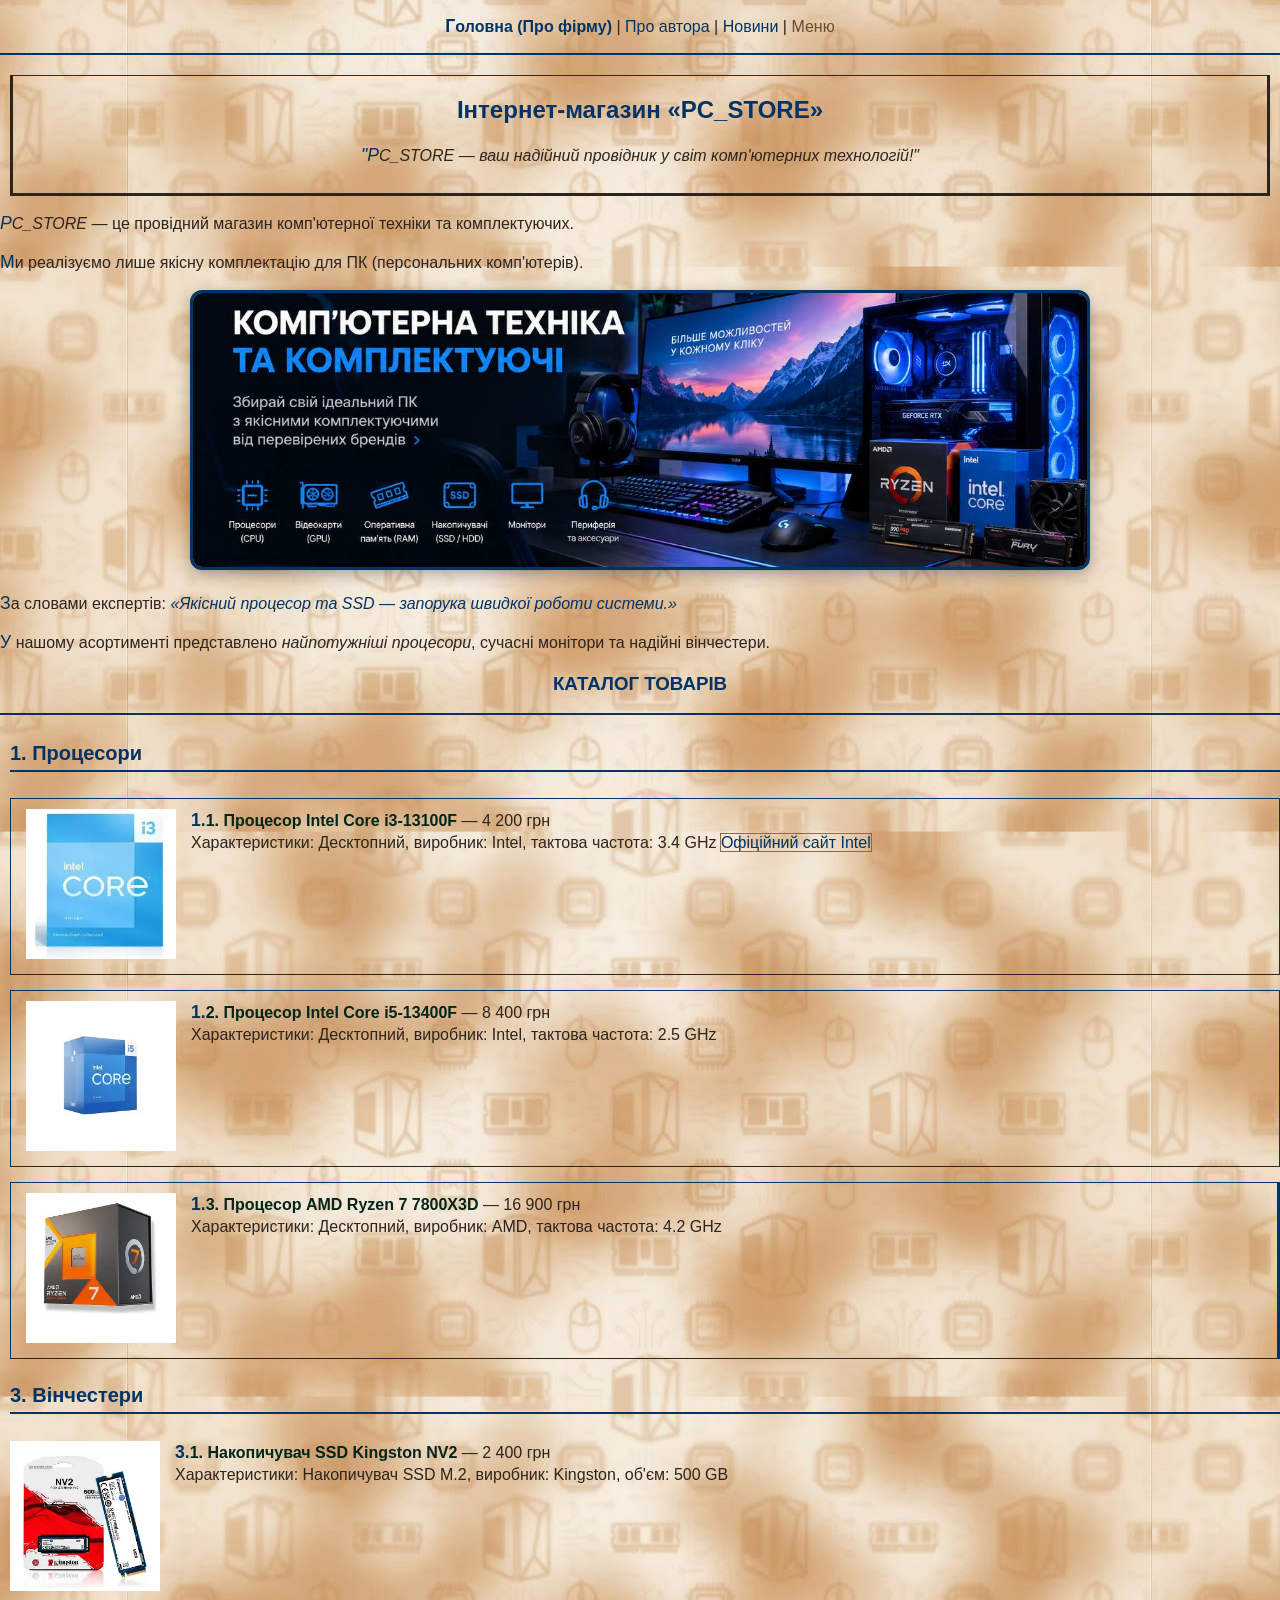
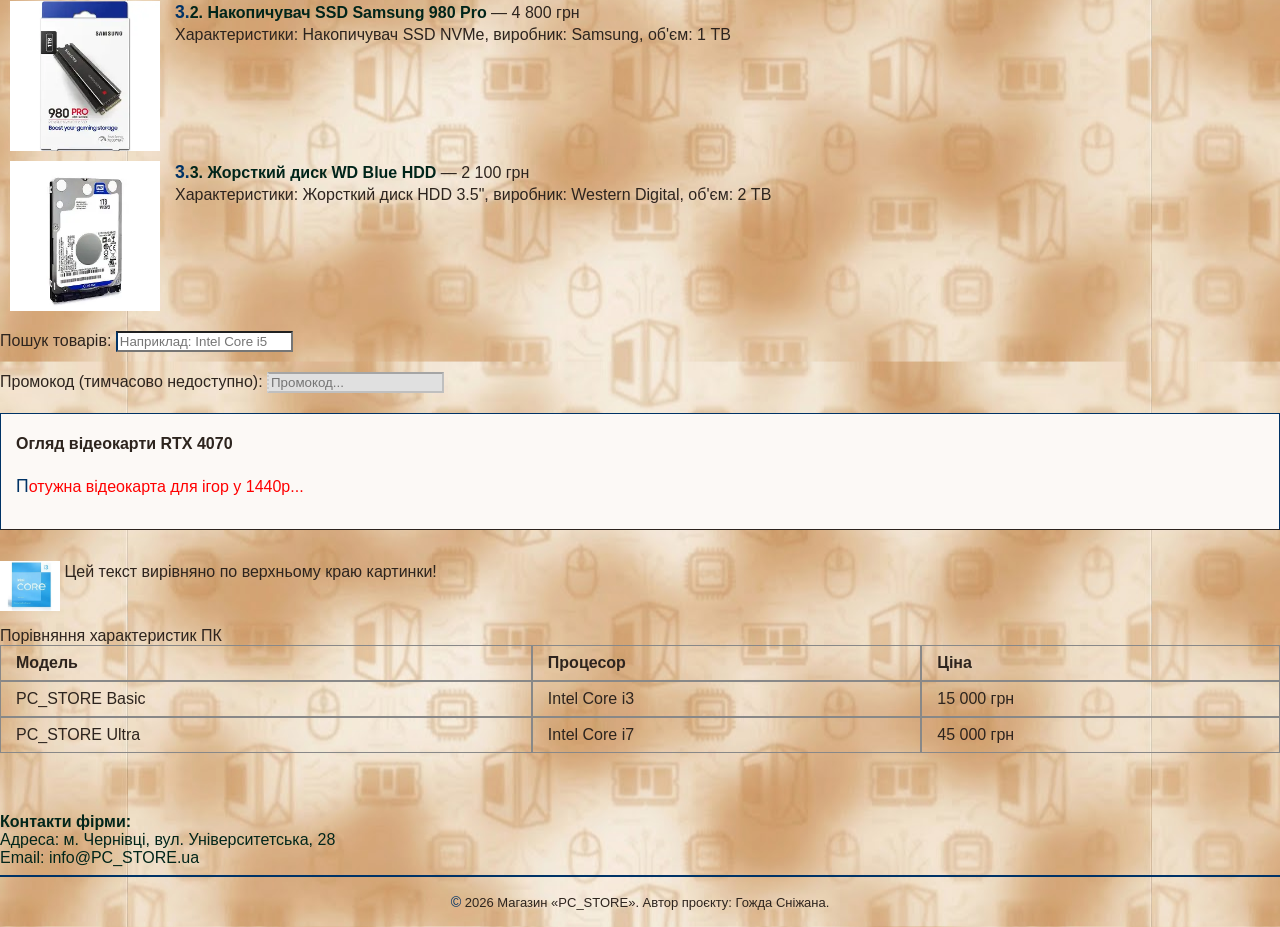
<file: index.html>
<!DOCTYPE html>
<html lang="uk">
<head>
    <meta charset="UTF-8">
    <meta name="author" content="Гожда Сніжана">
    <title>TechParts — Комп'ютерні аксесуари</title>

    <link rel="stylesheet" href="styles.css">
</head>
<body bgcolor="#f5f0eb" text="#2d241e">

    <div class="nav-menu">
    <p align="center">
        <a href="index.html">Головна (Про фірму)</a> | 
        <a href="author.html">Про автора</a> | 
        <a href="news.html">Новини</a> |
        <a href="menu.html" style="color: #6b4c35;">Меню</a>
    </p>
</div>
    <hr size="4" align="center" color="#003366">

 
    <div class="content-wrapper" data-role="main-content">

 
        <section>

            <header class="site-header">
        <h1 align="center"><font face="Arial" color="#003366">Інтернет-магазин «PC_STORE»</font></h1>
        <p align="center">
            <cite id="quote-source" title="Гасло компанії">"PC_STORE — ваш надійний провідник у світ комп'ютерних технологій!"</cite>
        </p>
    </header>

            <p>
                <dfn lang="uk" class="definition-term">PC_STORE</dfn> — це провідний магазин комп'ютерної техніки та комплектуючих.
            </p>

            <p>
                Ми реалізуємо лише якісну комплектацію для <abbr lang="uk" class="abbreviation">ПК</abbr> (персональних комп'ютерів).
            </p>

            <p align="center" /*class="clipped-element"*/>
                <img src="banner.jpg" 
                     usemap="#accessory-map" 
                     style="width: 80%; max-width: 900px; height: 280px; object-fit: cover; border: 3px solid #003366; border-radius: 12px; box-shadow: 0 4px 15px rgba(0, 0, 0, 0.3);"
                     title="Банер магазину PC_STORE" 
                     lang="uk" 
                     dir="ltr" 
                     alt="Баннер магазину">

            </p>
            <p>
                За словами експертів: 
                <q dir="ltr" style="color: #003366; font-style: italic;" title="Цитата фахівця">Якісний процесор та SSD — запорука швидкої роботи системи.</q>
            </p>

            <p>
                У нашому асортименті представлено <em title="Акцентуємо увагу" id="important-text">найпотужніші процесори</em>, сучасні монітори та надійні вінчестери.   


            </p>



            <h3 align="center" style="color: #003366; text-transform: uppercase;" title="Розділ прайс-листа">КАТАЛОГ ТОВАРІВ</h3>

            <hr size="2" align="center" color="#003366">

            <div style="margin-left: 10px;">
            
                <h4 style="color: #003366; font-size: 20px; border-bottom: 2px solid #003366; padding-bottom: 5px;" dir="ltr" align="left">1. Процесори</h4>

             <div class="catalog-section">




    <!-- Товар 1.1 -->
    <div class="product-card">
        <p style="clear: both; margin: 10px 0;" dir="ltr" align="left">
            <img src="процесор1.webp" style="width: 150px; height: 150px; object-fit: cover; float: left; margin-right: 15px;" alt="Intel Core i3">
            <b style="color: #00251a; font-size: 16px;" title="Процесор 1">1.1. Процесор Intel Core i3-13100F</b> — 4 200 грн<br>
            <span>Характеристики: Десктопний, виробник: Intel, тактова частота: 3.4 GHz</span>
            <a href="https://intel.com" rel="external" target="_blank">Офіційний сайт Intel</a>
        </p>
        <br clear="all" style="display: block;" title="Розділювач">
    </div>

    <!-- Товар 1.2 (ТЕПЕР ОГОРНУТИЙ У product-card) -->
    <div class="product-card">
        <p style="clear: both; margin: 10px 0;" dir="ltr" align="left">
            <img src="процесор2.webp" style="width: 150px; height: 150px; object-fit: cover; float: left; margin-right: 15px;" alt="Intel Core i5">
            <u dir="ltr" class="product-name" style="color: #00251a; font-weight: bold; font-size: 16px; text-decoration: none;">1.2. Процесор Intel Core i5-13400F</u> — 8 400 грн<br>
            <span>Характеристики: Десктопний, виробник: Intel, тактова частота: 2.5 GHz</span>
        </p>
        <br clear="all" style="display: block;" title="Розділювач">
    </div>

    <!-- Товар 1.3 (ОСТАННЯ КАРТКА — ОТРЕМАЄ РАМКУ) -->
    <div class="product-card">
        <p style="clear: both; margin: 10px 0;" dir="ltr" align="left">
            <img src="процесор3.webp" style="width: 150px; height: 150px; object-fit: cover; float: left; margin-right: 15px;" alt="AMD Ryzen 7">
            <b style="color: #00251a; font-size: 16px;" title="Процесор 3">1.3. Процесор AMD Ryzen 7 7800X3D</b> — 16 900 грн<br>
            <span>Характеристики: Десктопний, виробник: AMD, тактова частота: 4.2 GHz</span>
        </p>
        <br clear="all" style="display: block;" title="Розділювач">
    </div>

</div> <!-- ЗАКРИВАЄМО catalog-section ЛИШЕ ПІСЛЯ ТРЕТЬОГО ТОВАРА -->

                <h4 style="color: #003366; font-size: 20px; border-bottom: 2px solid #003366; padding-bottom: 5px; margin-top: 25px;" dir="ltr" align="left">3. Вінчестери </h4>

                <p style="clear: both; margin: 10px 0;" dir="ltr" align="left">
                    <img src="вінчестер1.webp" style="width: 150px; height: 150px; object-fit: cover; float: left; margin-right: 15px;" alt="SSD Kingston">
                    <b style="color: #00251a; font-size: 16px;" title="Вінчестер 1">3.1. Накопичувач SSD Kingston NV2</b> — 2 400 грн<br>
                    <span>Характеристики: Накопичувач SSD M.2, виробник: Kingston, об'єм: 500 GB</span>
                </p>
                <br clear="all" style="display: block;" title="Розділювач">

                <p style="clear: both; margin: 10px 0;" dir="ltr" align="left">
                    <img src="вінчестер2.webp" style="width: 150px; height: 150px; object-fit: cover; float: left; margin-right: 15px;" alt="SSD Samsung">
                    <b style="color: #00251a; font-size: 16px;" title="Вінчестер 2">3.2. Накопичувач SSD Samsung 980 Pro</b> — 4 800 грн<br>
                    <span>Характеристики: Накопичувач SSD NVMe, виробник: Samsung, об'єм: 1 TB</span>
                </p>
                <br clear="all" style="display: block;" title="Розділювач">

                <p style="clear: both; margin: 10px 0;" dir="ltr" align="left">
                    <img src="вінчестер3.webp" style="width: 150px; height: 150px; object-fit: cover; float: left; margin-right: 15px;" alt="HDD WD">
                    <b style="color: #00251a; font-size: 16px;" title="Вінчестер 3">3.3. Жорсткий диск WD Blue HDD</b> — 2 100 грн<br>
                    <span>Характеристики: Жорсткий диск HDD 3.5", виробник: Western Digital, об'єм: 2 TB</span>
                </p>
                <br clear="all" style="display: block;" title="Розділювач">

            </div>

             <div style="margin: 20px 0;">
    <label for="search">Пошук товарів: </label>
    <input type="text" id="search" placeholder="Наприклад: Intel Core i5">
</div>

<div style="margin: 20px 0;">
    <label for="promo">Промокод (тимчасово недоступно): </label>
    <input type="text" id="promo" placeholder="Промокод..." disabled>
</div>

<article class="product-review product-card">
            <h4>Огляд відеокарти RTX 4070</h4>
            <p>Потужна відеокарта для ігор у 1440p...</p>
        </article>

        <p style="display: inline-block;">
        <img src="процесор1.webp" alt="icon" style="height: 50px;">
        <span style="display: inline-block;">Цей текст вирівняно по верхньому краю картинки!</span>
    </p>


<div class="css-table-container">
    <!-- Заголовок таблиці -->
    <div class="css-table-caption">Порівняння характеристик ПК</div>

    <!-- Шапка -->
    <div class="css-table-header">
        <div class="css-table-row">
            <div class="css-table-cell"><b>Модель</b></div>
            <div class="css-table-cell"><b>Процесор</b></div>
            <div class="css-table-cell"><b>Ціна</b></div>
        </div>
    </div>

    <!-- Основне тіло -->
    <div class="css-table-body">
        <div class="css-table-row">
            <div class="css-table-cell">PC_STORE Basic</div>
            <div class="css-table-cell">Intel Core i3</div>
            <div class="css-table-cell">15 000 грн</div>
        </div>
        <div class="css-table-row">
            <div class="css-table-cell">PC_STORE Ultra</div>
            <div class="css-table-cell">Intel Core i7</div>
            <div class="css-table-cell">45 000 грн</div>
        </div>
    </div>
</div>


        </section>
        <!-- КІНЕЦЬ СЕКЦІЇ -->

    </div>
    <!-- КІНЕЦЬ ОБГОРТКИ CONTENT-WRAPPER -->



    <address style="color: #00251a; font-style: normal; margin-top: 25px;" dir="ltr">
        <b>Контакти фірми:</b><br>
        Адреса: м. Чернівці, вул. Університетська, 28<br>
        Email: info@PC_STORE.ua
    </address>

    <hr size="3" align="center" color="#003366">

    <p align="center">
        <font size="2">&copy; 2026 Магазин «PC_STORE». Автор проєкту: Гожда Сніжана.</font>
    </p>

</body>
</html>
</file>
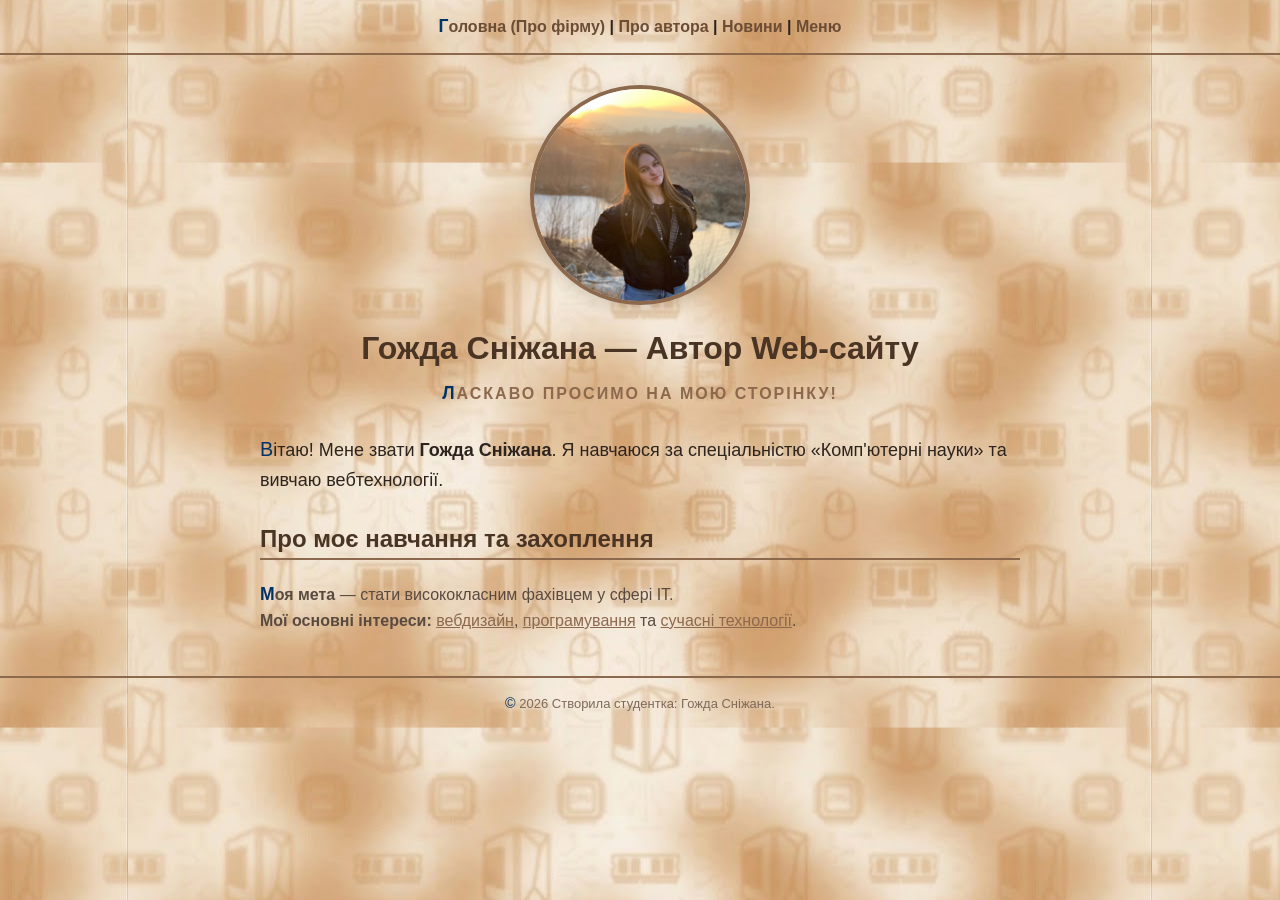
<file: author.html>
<!DOCTYPE html>
<html lang="uk">
<head>
    <meta charset="UTF-8">
    <meta name="author" content="Гожда Сніжана">
    <title>Про автора — Гожда Сніжана</title>

    <link rel="stylesheet" href="styles.css"> 
    
</head>
<body bgcolor="#f5f0eb" text="#2d241e">

    <p align="center">
        <b>
            <a href="index.html" style="color: #6b4c35;">Головна (Про фірму)</a> | 
            <a href="author.html" style="color: #6b4c35;">Про автора</a> | 
            <a href="news.html" style="color: #6b4c35;">Новини</a> |
            <a href="menu.html" style="color: #6b4c35;">Меню</a>
        </b>
    </p>

    <hr size="4" align="center" color="#8c684d">

    <p align="center" style="margin: 30px 0 20px 0;">
        <img src="photome.jpg" 
             style="width: 220px; height: 220px; object-fit: cover; border-radius: 50%; border: 4px solid #8c684d; box-shadow: 0 4px 15px rgba(74, 53, 37, 0.2);" 
             alt="Гожда Сніжана">
    </p>

    <h1 align="center" style="color: #4a3525; margin-bottom: 10px;">
        <font face="Arial">Гожда Сніжана — Автор Web-сайту</font>
    </h1>

    <p align="center" style="color: #8c684d; letter-spacing: 2px; font-weight: bold; margin-bottom: 30px;">
        ЛАСКАВО ПРОСИМО НА МОЮ СТОРІНКУ!
    </p>
    <div style="max-width: 800px; margin: 0 auto; padding: 0 20px;">
        
        <p style="font-size: 18px; line-height: 1.6; color: #2d241e;">
            Вітаю! Мене звати <b>Гожда Сніжана</b>. Я навчаюся за спеціальністю «Комп'ютерні науки» та вивчаю вебтехнології.
        </p>

        <h2 style="color: #4a3525; border-bottom: 2px solid #8c684d; padding-bottom: 5px; margin-top: 30px;">
            Про моє навчання та захоплення
        </h2>

        <p style="font-size: 16px; line-height: 1.6; color: #594a40;">
            <b>Моя мета</b> — стати висококласним фахівцем у сфері IT.<br>
            <b>Мої основні інтереси:</b> 
            <a href="#" style="color: #8c684d; text-decoration: underline;">вебдизайн</a>, 
            <a href="#" style="color: #8c684d; text-decoration: underline;">програмування</a> та 
            <a href="#" style="color: #8c684d; text-decoration: underline;">сучасні технології</a>.
        </p>

    </div>

    <br style="margin-bottom: 40px;">

    <hr size="3" align="center" color="#8c684d">

    <p align="center">
        <font size="2" color="#7d6a5c">&copy; 2026 Створила студентка: Гожда Сніжана.</font>
    </p>

</body>
</html>
</file>
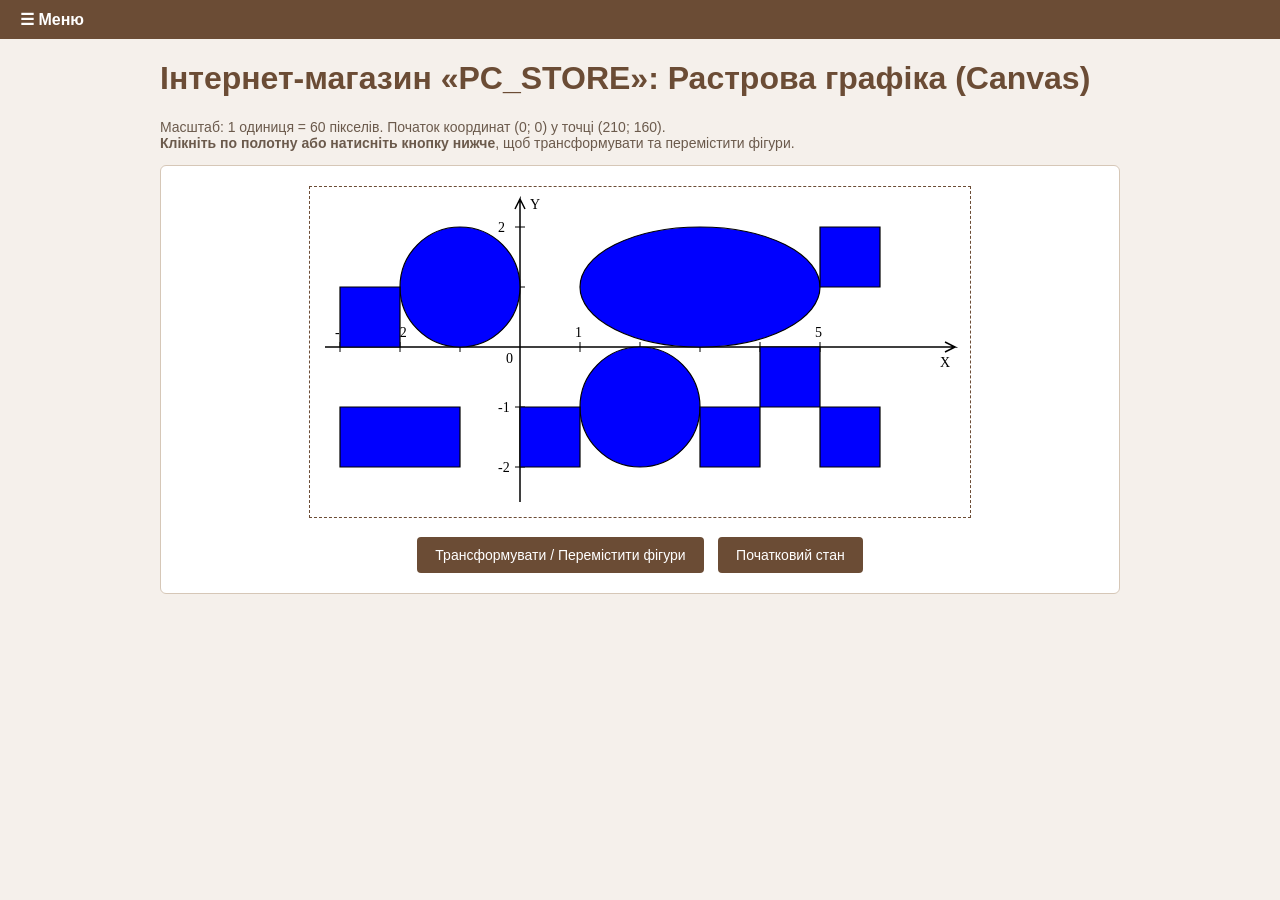
<file: canvas.html>
<!DOCTYPE html>
<html lang="uk">
<head>
  <meta charset="UTF-8">
  <meta name="viewport" content="width=device-width, initial-scale=1.0">
  <title>Растрова графіка (Canvas) — PC_STORE (Варіант 6)</title>
  <style>
    body {
      font-family: Arial, sans-serif;
      margin: 0;
      background: #f5f0eb;
      color: #2d241e;
    }
    nav {
      background: #6b4c35;
      padding: 10px 20px;
    }
    nav a {
      color: #fff;
      margin-right: 18px;
      text-decoration: none;
    }
    nav a:hover { text-decoration: underline; }
    .content {
      max-width: 960px;
      margin: 20px auto;
      padding: 0 20px;
    }
    h1, h2 { color: #6b4c35; }
    .canvas-box {
      background: #fff;
      padding: 20px;
      border: 1px solid #d6c7b7;
      border-radius: 6px;
      text-align: center;
    }
    canvas {
      border: 1px dashed #6b4c35;
      background: #ffffff;
      cursor: pointer;
      max-width: 100%;
    }
    .controls {
      margin-top: 15px;
    }
    button {
      background: #6b4c35;
      color: #fff;
      border: none;
      padding: 10px 18px;
      font-size: 14px;
      border-radius: 4px;
      cursor: pointer;
      margin: 0 5px;
    }
    button:hover { background: #523927; }
    .note { font-size: 14px; color: #6b5a4c; }
  </style>
</head>
<body>

<nav>
  <a href="menu.html" style="font-weight:bold;">☰ Меню</a>

</nav>

<main class="content">
  <h1>Інтернет-магазин «PC_STORE»: Растрова графіка (Canvas)</h1>
  <p class="note">
    Масштаб: 1 одиниця = 60 пікселів. Початок координат (0; 0) у точці (210; 160).<br>
    <strong>Клікніть по полотну або натисніть кнопку нижче</strong>, щоб трансформувати та перемістити фігури.
  </p>

  <div class="canvas-box">
    <canvas id="drawingCanvas" width="660" height="330">
      Ваш браузер не підтримує тег canvas.
    </canvas>

    <div class="controls">
      <button type="button" onclick="toggleTransform()">Трансформувати / Перемістити фігури</button>
      <button type="button" onclick="resetCanvas()">Початковий стан</button>
    </div>
  </div>
</main>

<script>
  const canvas = document.getElementById("drawingCanvas");
  const ctx = canvas.getContext("2d");

  const koef = 60; 
  const xc = 210;  
  const yc = 160;  

  let isTransformed = false;

  function drawAxes() {
    ctx.save();
    ctx.strokeStyle = "black";
    ctx.fillStyle = "black";
    ctx.lineWidth = 1.5;
    ctx.font = "14px 'Times New Roman', serif";


    ctx.beginPath();
    ctx.moveTo(15, yc);
    ctx.lineTo(645, yc);

    ctx.lineTo(635, yc - 5);
    ctx.moveTo(645, yc);
    ctx.lineTo(635, yc + 5);
    ctx.stroke();
    ctx.fillText("X", 630, yc + 20);

    ctx.beginPath();
    ctx.moveTo(xc, 315);
    ctx.lineTo(xc, 12);

    ctx.lineTo(xc - 5, 22);
    ctx.moveTo(xc, 12);
    ctx.lineTo(xc + 5, 22);
    ctx.stroke();
    ctx.fillText("Y", xc + 10, 22);

    ctx.lineWidth = 1;
    for (let i = -3; i <= 5; i++) {
      let x = xc + i * koef;
      if (i !== 0) {
        ctx.beginPath();
        ctx.moveTo(x, yc - 5);
        ctx.lineTo(x, yc + 5);
        ctx.stroke();
        ctx.fillText(i.toString(), x - 5, yc - 10);
      }
    }
    ctx.fillText("0", xc - 14, yc + 16);

    for (let j = -2; j <= 2; j++) {
      let y = yc - j * koef;
      if (j !== 0) {
        ctx.beginPath();
        ctx.moveTo(xc - 5, y);
        ctx.lineTo(xc + 5, y);
        ctx.stroke();
        ctx.fillText(j.toString(), xc - 22, y + 5);
      }
    }
    ctx.restore();
  }

  function drawScene() {
    ctx.clearRect(0, 0, canvas.width, canvas.height);

    drawAxes();

    ctx.strokeStyle = "black";
    ctx.lineWidth = 1.2;

    // --- ФІГУРА 1: Коло ---
    ctx.save();
    if (isTransformed) {
      ctx.translate(20, -15); 
      let grad = ctx.createLinearGradient(xc - 2 * koef, yc - 2 * koef, xc, yc);
      grad.addColorStop(0, "#ff4d4d");
      grad.addColorStop(1, "#ffcc00");
      ctx.fillStyle = grad;
    } else {
      ctx.fillStyle = "blue";
    }
    ctx.beginPath();
    ctx.arc(xc - 1 * koef, yc - 1 * koef, 1 * koef, 0, 2 * Math.PI);
    ctx.fill();
    ctx.stroke();
    ctx.restore();

    // --- ФІГУРА 2: Еліпс ---
    ctx.save();
    ctx.translate(xc + 3 * koef, yc - 1 * koef);
    if (isTransformed) {
      ctx.scale(0.65, 0.65); 
      ctx.fillStyle = "#2e7d32";
    } else {
      ctx.fillStyle = "blue";
    }
    ctx.beginPath();
    ctx.ellipse(0, 0, 2 * koef, 1 * koef, 0, 0, 2 * Math.PI);
    ctx.fill();
    ctx.stroke();
    ctx.restore();

    // --- ФІГУРА 3: Квадрат  ---
    ctx.save();
    ctx.translate(xc + 5.5 * koef, yc - 1.5 * koef);
    if (isTransformed) {
      ctx.rotate(Math.PI / 4); 
      ctx.fillStyle = "#ff9800";
    } else {
      ctx.fillStyle = "blue";
    }
    ctx.beginPath();
    ctx.rect(-0.5 * koef, -0.5 * koef, 1 * koef, 1 * koef);
    ctx.fill();
    ctx.stroke();
    ctx.restore();

    // --- ФІГУРА 4: Квадрат  ---
    ctx.save();
    if (isTransformed) {
      ctx.translate(0, -45); 
      ctx.fillStyle = "#9c27b0";
    } else {
      ctx.fillStyle = "blue";
    }
    ctx.beginPath();
    ctx.rect(xc - 3 * koef, yc - 1 * koef, 1 * koef, 1 * koef);
    ctx.fill();
    ctx.stroke();
    ctx.restore();

    // --- СТАТИЧНІ ФІГУРИ  ---
    ctx.fillStyle = "blue";

    // 5. Квадрат 
    ctx.beginPath();
    ctx.rect(xc + 4 * koef, yc, 1 * koef, 1 * koef);
    ctx.fill();
    ctx.stroke();

    // 6. Коло 
    ctx.beginPath();
    ctx.arc(xc + 2 * koef, yc + 1 * koef, 1 * koef, 0, 2 * Math.PI);
    ctx.fill();
    ctx.stroke();

    // 7. Прямокутник 
    ctx.beginPath();
    ctx.rect(xc - 3 * koef, yc + 1 * koef, 2 * koef, 1 * koef);
    ctx.fill();
    ctx.stroke();

    // 8, 9, 10. Три квадрати внизу
    const bottomSquaresX = [0, 3, 5];
    bottomSquaresX.forEach(xPos => {
      ctx.beginPath();
      ctx.rect(xc + xPos * koef, yc + 1 * koef, 1 * koef, 1 * koef);
      ctx.fill();
      ctx.stroke();
    });
  }

  function toggleTransform() {
    isTransformed = !isTransformed;
    drawScene();
  }

  function resetCanvas() {
    isTransformed = false;
    drawScene();
  }

  canvas.addEventListener("mousedown", function() {
    toggleTransform();
  });

  window.onload = drawScene;
</script>

</body>
</html>
</file>
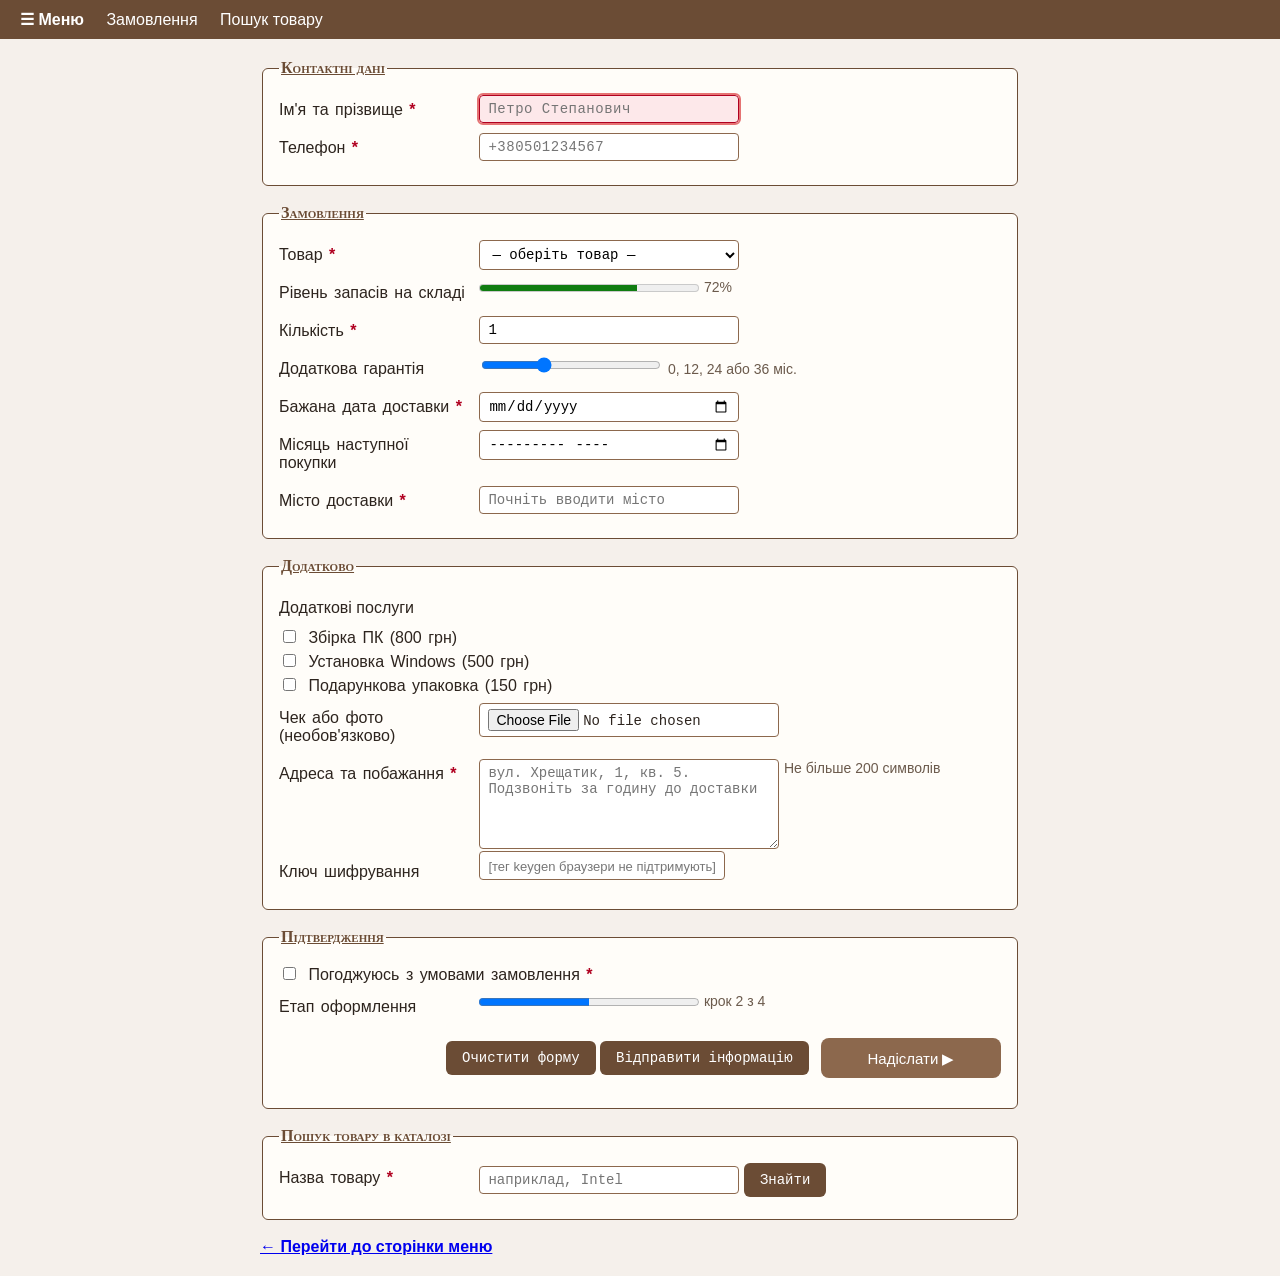
<file: forms.html>
<!DOCTYPE html>
<html lang="uk">
<head>
  <meta charset="UTF-8">
  <meta name="viewport" content="width=device-width, initial-scale=1">
  <meta name="author" content="Гожда Сніжана">
  <meta name="description" content="Форми замовлення та пошуку товарів інтернет-магазину PC_STORE">
  <title>Форми — PC_STORE</title>
  <link rel="stylesheet" type="text/css" href="forms.css">
</head>
<body>

<nav id="top-nav">
  <a href="menu.html" style="font-weight:bold;">☰ Меню</a>
  <a href="#order-form">Замовлення</a>
  <a href="#search-form">Пошук товару</a>
</nav>

<main class="content">

  

  <form id="order-form" action="#" method="get" target="_self" title="Форма замовлення" lang="uk" dir="ltr">

    <!-- ---------- Контактні дані ---------- -->
    <fieldset id="fs-contact" class="box" dir="ltr">
      <legend id="lg-contact" lang="uk" style="text-decoration:underline;">Контактні дані</legend>

      <p class="row">
        <label style="cursor:pointer;" for="cname" class="lbl" title="Прізвище та ім'я кирилицею через пробіл">Ім'я та прізвище <em>*</em></label>
        <input type="text" id="cname" name="cname" class="fld" dir="ltr" size="30" required autofocus
               pattern="[А-Яа-яІіЇїЄєҐґ'’\-]{2,20} [А-Яа-яІіЇїЄєҐґ'’\-]{2,20}"
               title="Ім'я і прізвище українськими літерами через пробіл, наприклад: Петро Степанович"
               placeholder="Петро Степанович" style="letter-spacing:0.5px;">
      </p>

      <p class="row">
        <label style="cursor:pointer;" for="phone" class="lbl" title="Номер у форматі +380XXXXXXXXX">Телефон <em>*</em></label>
        <input type="tel" id="phone" name="phone" class="fld" dir="ltr" size="20" required
               pattern="\+380[0-9]{9}"
               title="Формат: +380 і ще 9 цифр, наприклад +380501234567"
               placeholder="+380501234567" style="letter-spacing:0.5px;">
      </p>
    </fieldset>

    <!-- ---------- Замовлення ---------- -->
    <fieldset id="fs-order" class="box" dir="ltr">
      <legend id="lg-order" lang="uk" style="text-decoration:underline;">Замовлення</legend>

      <p class="row">
        <label style="cursor:pointer;" for="product" class="lbl" title="Оберіть товар зі списку">Товар <em>*</em></label>
        <select id="product" name="product" class="fld" required>
          <option value="">— оберіть товар —</option>
          <optgroup id="og-parts" label="Комплектуючі" dir="ltr" title="Комплектуючі для ПК">
            <option value="i5">Intel Core i5-12400F</option>
            <option value="rtx4060">NVIDIA GeForce RTX 4060</option>
            <option value="ddr4">Kingston FURY 16 ГБ DDR4</option>
            <option value="ssd">Samsung 990 EVO Plus 2 ТБ</option>
          </optgroup>
          <optgroup id="og-periph" label="Периферія" dir="ltr" title="Периферійні пристрої">
            <option value="monitor">Монітор 24" IPS</option>
            <option value="keyboard">Клавіатура механічна</option>
            <option value="mouse">Миша ігрова</option>
          </optgroup>
        </select>
      </p>

      <p class="row">
        <label style="cursor:pointer;" for="stock" class="lbl" title="Скільки відсотків складу заповнено товаром">Рівень запасів на складі</label>
        <meter id="stock" min="0" max="100" low="30" high="70" optimum="90" value="72" lang="uk" title="Рівень запасів на складі, %">72%</meter>
        <span class="hint">72%</span>
      </p>

      <p class="row">
        <label style="cursor:pointer;" for="qty" class="lbl" title="Від 1 до 10 штук">Кількість <em>*</em></label>
        <input type="number" id="qty" name="qty" class="fld" dir="ltr" min="1" max="10" step="1" value="1" required>
      </p>

      <p class="row">
        <label style="cursor:pointer;" for="warranty" class="lbl" title="Додаткова гарантія: 0, 12, 24 або 36 місяців">Додаткова гарантія</label>
        <input type="range" id="warranty" name="warranty" class="fld" min="0" max="36" step="12" value="12">
        <span class="hint">0, 12, 24 або 36 міс.</span>
      </p>

      <p class="row">
        <label style="cursor:pointer;" for="ddate" class="lbl" title="Від 11.11.2026 до 31.03.2027">Бажана дата доставки <em>*</em></label>
        <input type="date" id="ddate" name="ddate" class="fld" dir="ltr" min="2026-11-11" max="2027-03-31" required>
      </p>

      <p class="row">
        <label style="cursor:pointer;" for="mmonth" class="lbl" title="Коли плануєте наступну покупку">Місяць наступної покупки</label>
        <input type="month" id="mmonth" name="mmonth" class="fld" dir="ltr" min="2026-11" max="2027-12">
      </p>

      <p class="row">
        <label style="cursor:pointer;" for="city" class="lbl" title="Оберіть місто зі списку підказок">Місто доставки <em>*</em></label>
        <input type="text" id="city" name="city" class="fld" dir="ltr" size="25" list="cities" required
               pattern="[А-Яа-яІіЇїЄєҐґ'’\- ]{2,30}" title="Назва міста українськими літерами" placeholder="Почніть вводити місто">
        <datalist id="cities" title="Міста доставки" dir="ltr" lang="uk">
          <option value="Київ">
          <option value="Львів">
          <option value="Харків">
          <option value="Одеса">
          <option value="Дніпро">
          <option value="Чернівці">
        </datalist>
      </p>
    </fieldset>

    <!-- ---------- Додатково ---------- -->
    <fieldset id="fs-extra" class="box" dir="ltr">
      <legend id="lg-extra" lang="uk" style="text-decoration:underline;">Додатково</legend>

      <p class="row">
        <span class="lbl">Додаткові послуги</span>
        <label style="cursor:pointer;" class="chk" title="Складання комп'ютера з комплектуючих">
          <input type="checkbox" name="svc" value="build" class="fld-chk"> Збірка ПК (800 грн)
        </label>
        <label style="cursor:pointer;" class="chk" title="Встановлення операційної системи">
          <input type="checkbox" name="svc" value="os" class="fld-chk"> Установка Windows (500 грн)
        </label>
        <label style="cursor:pointer;" class="chk" title="Подарункова упаковка">
          <input type="checkbox" name="svc" value="gift" class="fld-chk"> Подарункова упаковка (150 грн)
        </label>
      </p>

      <p class="row">
        <label style="cursor:pointer;" for="photo" class="lbl" title="Файли JPG, PNG або PDF">Чек або фото (необов'язково)</label>
        <input type="file" id="photo" name="photo" class="fld" accept=".jpg,.jpeg,.png,.pdf">
      </p>

      <p class="row">
        <label style="cursor:pointer;" for="address" class="lbl" title="Вулиця, будинок, квартира">Адреса та побажання <em>*</em></label>
   
        <textarea id="address" name="address" form="order-form" class="fld" title="Адреса доставки та побажання"
                  dir="ltr" rows="4" cols="40" maxlength="200" required autofocus
                  placeholder="вул. Хрещатик, 1, кв. 5. Подзвоніть за годину до доставки"></textarea>
        <span class="hint">Не більше 200 символів</span>
      </p>

      <p class="row">
        <label style="cursor:pointer;" for="key" class="lbl" title="Ключ для захищеної передачі даних">Ключ шифрування</label>
 
        <keygen id="key" name="key" class="fld" style="color:#777;" autofocus dir="ltr" challenge="pcstore2026"></keygen>
      </p>
    </fieldset>


    <fieldset id="fs-final" class="box" dir="ltr">
      <legend id="lg-final" lang="uk" style="text-decoration:underline;">Підтвердження</legend>

      <p class="row">
        <label style="cursor:pointer;" class="chk" title="Без згоди форму відправити не можна">
          <input type="checkbox" id="agree" name="agree" value="yes" class="fld-chk" required>
          Погоджуюсь з умовами замовлення <em>*</em>
        </label>
      </p>

      <p class="row">
        <label style="cursor:pointer;" for="step" class="lbl" title="На якому етапі оформлення ви зараз">Етап оформлення</label>
        <progress id="step" class="bar" max="4" value="2">крок 2 з 4</progress>
        <span class="hint">крок 2 з 4</span>
      </p>

      <p class="buttons">
        <button type="reset" id="btn-reset" name="reset" value="reset" form="order-form" formtarget="_self">Очистити форму</button>
        <input type="submit" id="btn-send" value="Відправити інформацію" formaction="#" formenctype="multipart/form-data">
        <input type="image" id="btn-img" class="img-btn" src="pictur.svg" alt="Відправити зображенням" height="40"
               formaction="#" formenctype="multipart/form-data">
      </p>
    </fieldset>

  </form>

  <form id="search-form" action="#" method="get" target="_self" title="Пошук товару" lang="uk" dir="ltr">
    <fieldset id="fs-search" class="box" dir="ltr">
      <legend id="lg-search" lang="uk" style="text-decoration:underline;">Пошук товару в каталозі</legend>

      <p class="row">
        <label style="cursor:pointer;" for="q" class="lbl" title="Введіть частину назви товару">Назва товару <em>*</em></label>
        <input type="text" id="q" name="q" class="fld" dir="ltr" size="25" list="catalog"
               required maxlength="40" pattern=".{2,40}" title="Введіть від 2 до 40 символів" placeholder="наприклад, Intel">
        <datalist id="catalog" title="Каталог товарів" dir="ltr" lang="uk">
          <option value="Intel Core i5-12400F">
          <option value="NVIDIA GeForce RTX 4060">
          <option value="Kingston FURY 16 ГБ DDR4">
          <option value="Samsung 990 EVO Plus 2 ТБ">
          <option value="Монітор 24&quot; IPS">
          <option value="Клавіатура механічна">
          <option value="Миша ігрова">
        </datalist>
        <button type="submit" id="btn-find" name="find" value="find" form="search-form" formtarget="_self">Знайти</button>
      </p>
    </fieldset>
  </form>


  <p><a href="menu.html" style="font-weight:bold;">← Перейти до сторінки меню</a></p>

</main>

</body>
</html>
</file>
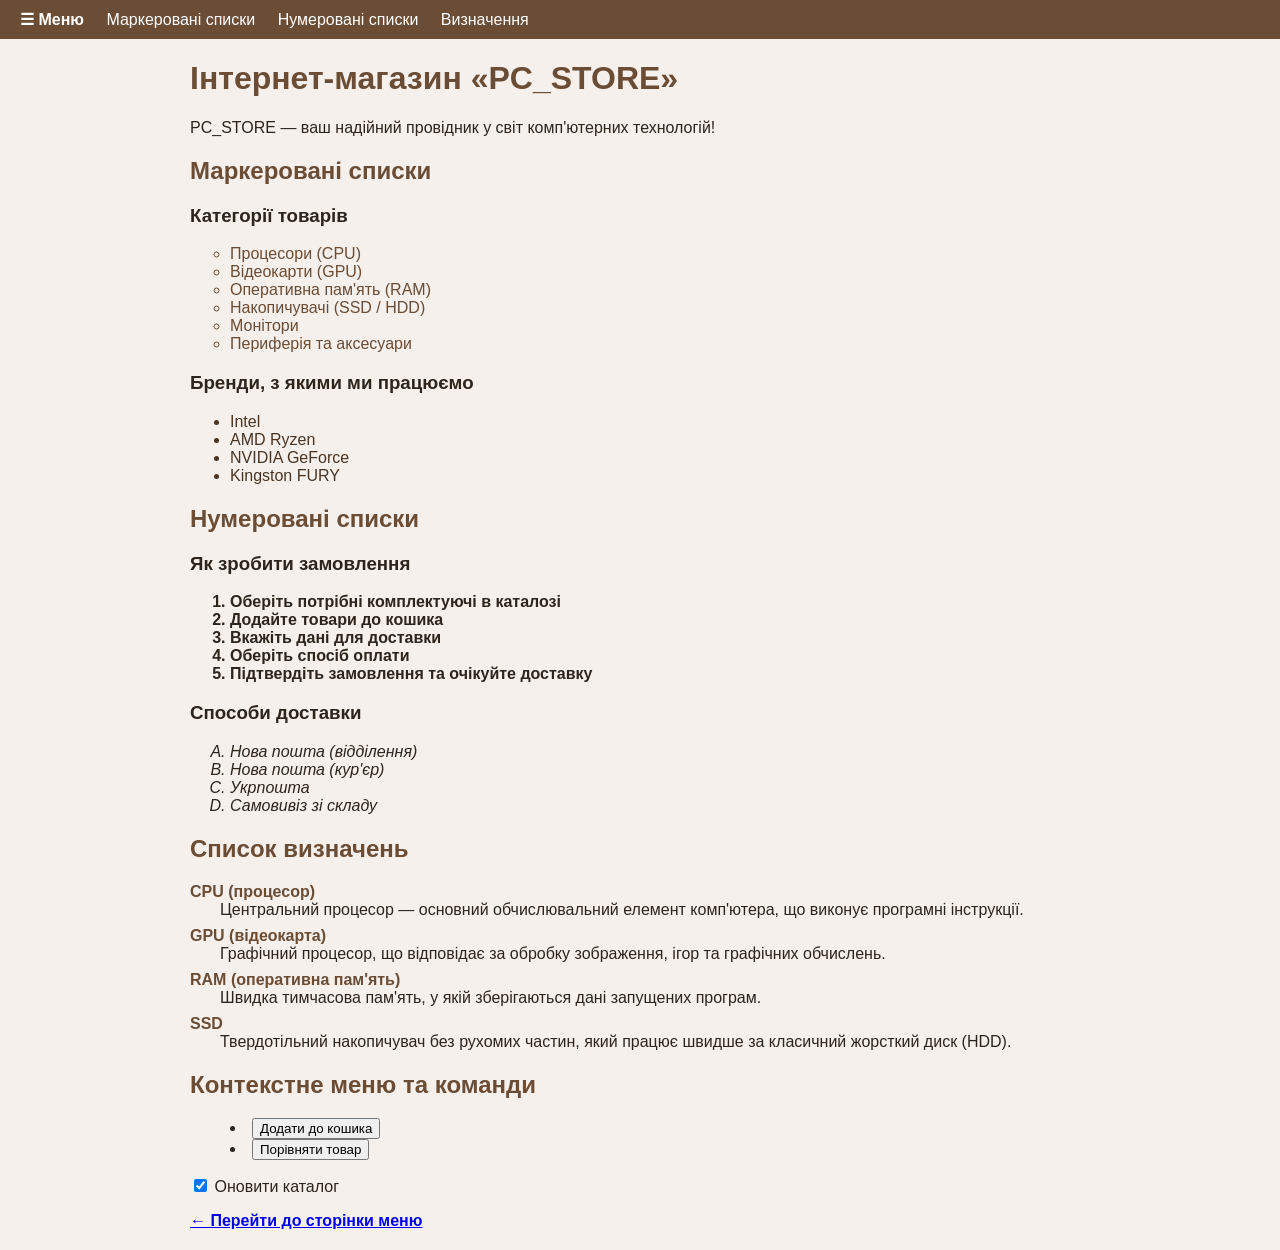
<file: lists.html>
<!DOCTYPE html>
<html lang="uk">
<head>
  <meta charset="UTF-8">
  <title>Списки — PC_STORE</title>
  <link id="main-css" rel="stylesheet" type="text/css" media="screen" href="lists.css" style="display:none">
</head>
<body>

<nav id="top-nav">
  <a id="menu-link" href="menu.html" target="_self" rel="contents" type="text/html" shape="rect" style="font-weight:bold;">☰ Меню</a>
  <a href="#ul-block">Маркеровані списки</a>
  <a href="#ol-block">Нумеровані списки</a>
  <a href="#dl-block">Визначення</a>
</nav>

<main class="content">

  <h1>Інтернет-магазин «PC_STORE»</h1>
  <p><nobr id="slogan">PC_STORE — ваш надійний провідник у світ комп'ютерних технологій!</nobr></p>

  <section id="ul-block">
    <h2>Маркеровані списки</h2>

    <h3>Категорії товарів </h3>
    <ul type="circle">   <!--list-style-type-->
      <li style="color:#6b4c35;" lang="uk">Процесори (CPU)</li>
      <li style="color:#6b4c35;" lang="uk">Відеокарти (GPU)</li>
      <li style="color:#6b4c35;" lang="uk">Оперативна пам'ять (RAM)</li>
      <li style="color:#6b4c35;" lang="uk">Накопичувачі (SSD / HDD)</li>
      <li style="color:#6b4c35;" lang="uk">Монітори</li>
      <li style="color:#6b4c35;" lang="uk">Периферія та аксесуари</li>
    </ul>

    <h3>Бренди, з якими ми працюємо</h3>
    <ul type="disc" start="1">  <!--list-style-type-->
      <li style="color:#4a3525;" lang="en">Intel</li>
      <li style="color:#4a3525;" lang="en">AMD Ryzen</li>
      <li style="color:#4a3525;" lang="en">NVIDIA GeForce</li>
      <li style="color:#4a3525;" lang="en">Kingston FURY</li>
    </ul>
  </section>

  <section id="ol-block">
    <h2>Нумеровані списки</h2>

    <h3>Як зробити замовлення </h3>
    <ol id="order-steps" class="steps" type="5" compact>
      <li style="font-weight:bold;" compact lang="uk">Оберіть потрібні комплектуючі в каталозі</li>
      <li style="font-weight:bold;" compact lang="uk">Додайте товари до кошика</li>
      <li style="font-weight:bold;" compact lang="uk">Вкажіть дані для доставки</li>
      <li style="font-weight:bold;" compact lang="uk">Оберіть спосіб оплати</li>
      <li style="font-weight:bold;" compact lang="uk">Підтвердіть замовлення та очікуйте доставку</li>
    </ol>

    <h3>Способи доставки </h3>
    <ol id="delivery" class="depts" type="A" compact>
      <li style="font-style:italic;" lang="uk">Нова пошта (відділення)</li>
      <li style="font-style:italic;" lang="uk">Нова пошта (кур'єр)</li>
      <li style="font-style:italic;" lang="uk">Укрпошта</li>
      <li style="font-style:italic;" lang="uk">Самовивіз зі складу</li>
    </ol>
  </section>

  <section id="dl-block">
    <h2>Список визначень</h2>
    <dl id="terms" dir="ltr">
      <dt id="term-1" style="color:#6b4c35;">CPU (процесор)</dt>
      <dd>Центральний процесор — основний обчислювальний елемент комп'ютера, що виконує програмні інструкції.</dd>

      <dt id="term-2" style="color:#6b4c35;">GPU (відеокарта)</dt>
      <dd>Графічний процесор, що відповідає за обробку зображення, ігор та графічних обчислень.</dd>

      <dt id="term-3" style="color:#6b4c35;">RAM (оперативна пам'ять)</dt>
      <dd>Швидка тимчасова пам'ять, у якій зберігаються дані запущених програм.</dd>

      <dt id="term-4" style="color:#6b4c35;">SSD</dt>
      <dd>Твердотільний накопичувач без рухомих частин, який працює швидше за класичний жорсткий диск (HDD).</dd>
    </dl>
  </section>

  <section id="extra-block">
    <h2>Контекстне меню та команди</h2>
    <menu type="list">
      <menuitem class="mi" style="color:green;" lang="uk" label="Додати до кошика"></menuitem>
      <menuitem class="mi" style="color:green;" lang="uk" label="Порівняти товар"></menuitem>
      <command style="color:gray;" checked="checked" title="Команда за замовчуванням" label="Оновити каталог"></command>
    </menu>
   
  </section>

  <menu>
  <li><button type="button" onclick="alert('Товар додано до кошика')">Додати до кошика</button></li>
  <li><button type="button" onclick="alert('Товар додано до порівняння')">Порівняти товар</button></li>
</menu>

<label>
  <input type="checkbox" checked title="Команда за замовчуванням"> Оновити каталог
</label>

  <p><a href="menu.html" id="back-menu" target="_self" rel="contents" type="text/html" shape="rect" style="font-weight:bold;">← Перейти до сторінки меню</a></p>

</main>

</body>
</html>
</file>
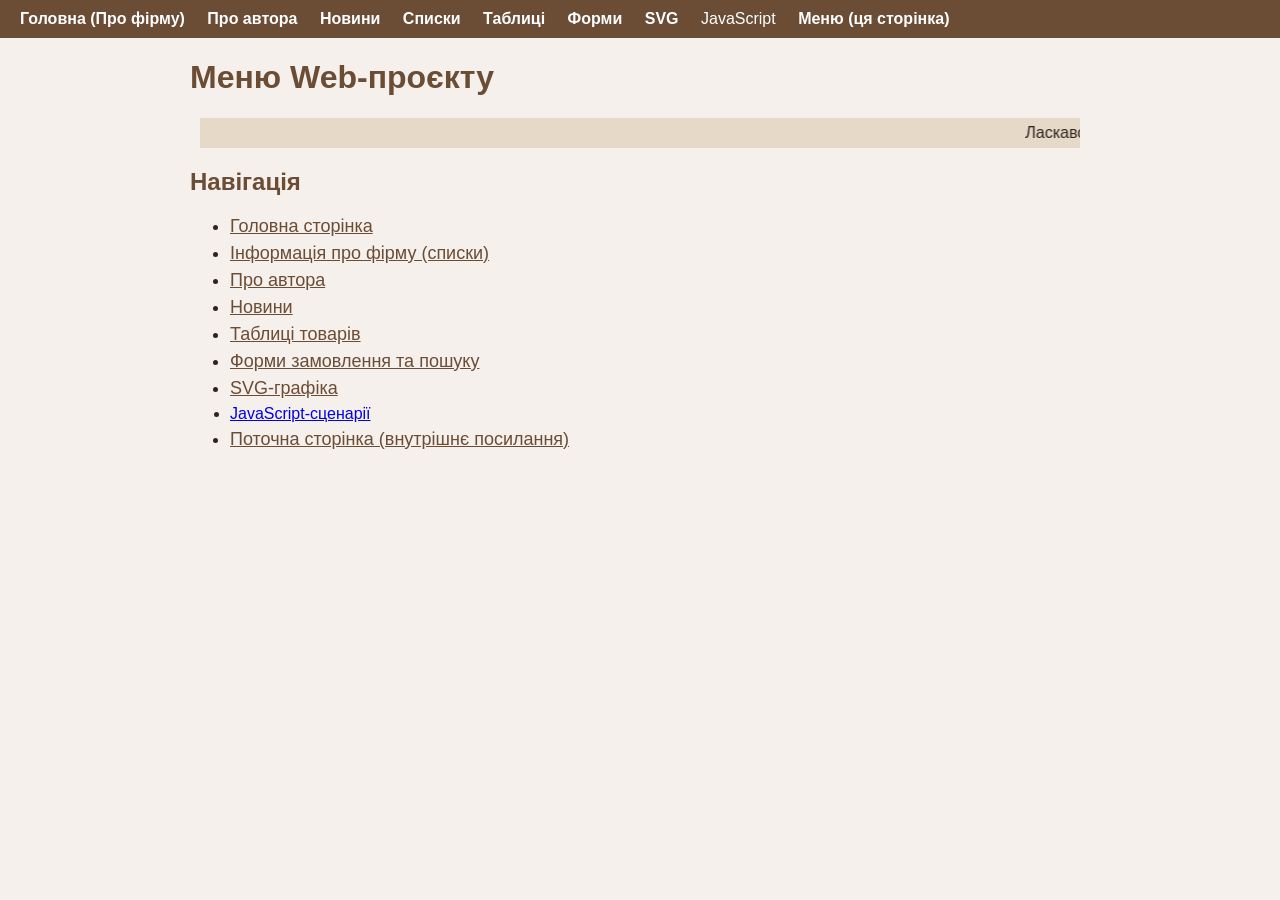
<file: menu.html>
<!DOCTYPE html>
<html lang="uk">
<head>
  <meta charset="UTF-8">
  <title>Меню — PC_STORE</title>
  <link id="main-css" rel="stylesheet" type="text/css" media="screen" href="lists.css" style="display:none">
</head>
<body>

<nav id="menu-nav">
  <a id="home-link" href="index.html" target="_self" rel="start" type="text/html" shape="rect" style="font-weight:bold;">Головна (Про фірму)</a>
  <a href="author.html" target="_self" rel="author" type="text/html" shape="rect" style="font-weight:bold;">Про автора</a>
  <a href="news.html" target="_self" rel="next" type="text/html" shape="rect" style="font-weight:bold;">Новини</a>
  <a href="lists.html" target="_self" rel="next" type="text/html" shape="rect" style="font-weight:bold;">Списки</a>
  <a href="tables.html" target="_self" rel="next" type="text/html" shape="rect" style="font-weight:bold;">Таблиці</a>
  <a href="forms.html" target="_self" rel="next" type="text/html" shape="rect" style="font-weight:bold;">Форми</a>
  <a href="svg.html" target="_self" rel="next" type="text/html" shape="rect" style="font-weight:bold;">SVG</a>
  <a href="js.html">JavaScript </a>
  <a href="#menu-top" target="_self" style="font-weight:bold;">Меню (ця сторінка)</a>
</nav>

<main class="content">

  <h1 id="menu-top">Меню Web-проєкту</h1>

  <marquee id="news" direction="left" truespeed scrollamount="4" vspace="5" hspace="10">
    Ласкаво просимо до інтернет-магазину PC_STORE!
  </marquee>

  <h2>Навігація</h2>
  <ul class="menu-list" type="disc">
    <li style="font-size:18px;"><a id="m1" href="index.html" target="_self" rel="start" type="text/html" shape="rect" style="color:#6b4c35;">Головна сторінка</a></li>
    <li style="font-size:18px;"><a id="m2" href="lists.html" target="_self" rel="next" type="text/html" shape="rect" style="color:#6b4c35;">Інформація про фірму (списки)</a></li>
    <li style="font-size:18px;"><a id="m3" href="author.html" target="_self" rel="author" type="text/html" shape="rect" style="color:#6b4c35;">Про автора</a></li>
    <li style="font-size:18px;"><a id="m4" href="news.html" target="_self" rel="next" type="text/html" shape="rect" style="color:#6b4c35;">Новини</a></li>
    <li style="font-size:18px;"><a id="m6" href="tables.html" target="_self" rel="next" type="text/html" shape="rect" style="color:#6b4c35;">Таблиці товарів</a></li>
    <li style="font-size:18px;"><a id="m7" href="forms.html" target="_self" rel="next" type="text/html" shape="rect" style="color:#6b4c35;">Форми замовлення та пошуку</a></li>
    <li style="font-size:18px;"><a id="m8" href="svg.html" target="_self" rel="next" type="text/html" shape="rect" style="color:#6b4c35;">SVG-графіка</a></li>
    <li><a href="js.html">JavaScript-сценарії </a></li>
    <li style="font-size:18px;"><a id="m5" href="#menu-top" target="_self" rel="bookmark" type="text/html" shape="rect" style="color:#6b4c35;">Поточна сторінка (внутрішнє посилання)</a></li>
  </ul>


</main>

</body>
</html>
</file>
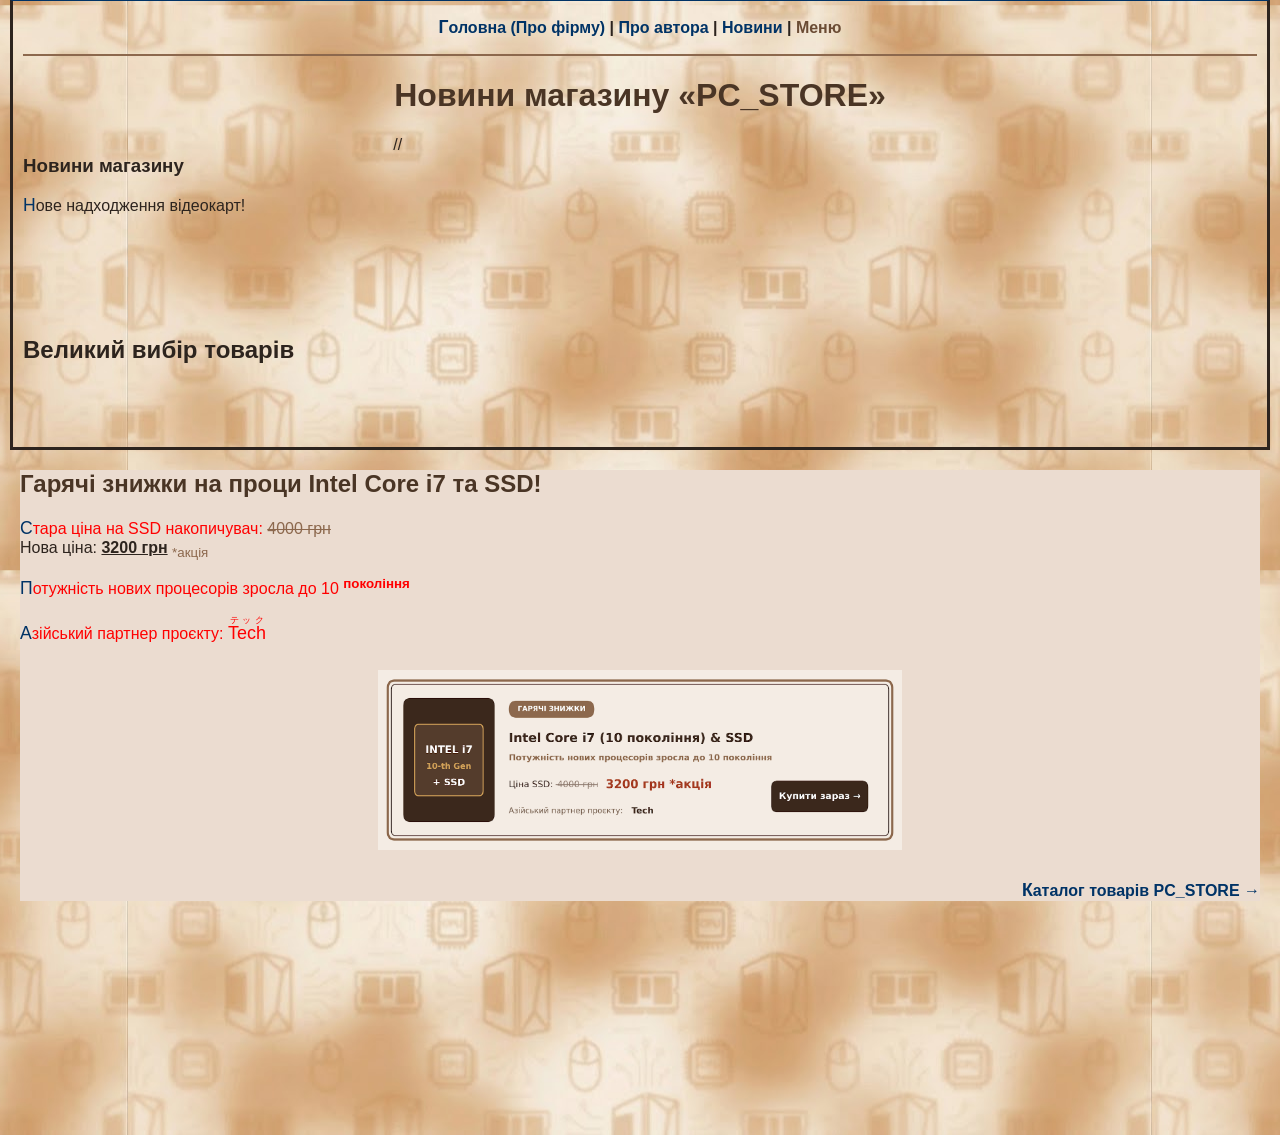
<file: news.html>
<!DOCTYPE html>
<html lang="uk">
<head>
    <meta charset="UTF-8">
    <meta name="author" content="Гожда Сніжана">
    <title>Новини — PC_STORE</title>

    <link rel="stylesheet" href="styles.css">

    <!-- Тег <style> з атрибутами: media, type -->
    <style type="text/css" media="all">
    </style>
</head>
<body bgcolor="#f5f0eb" text="#2d241e">

    <header class="site-header" id="header-main">

        <p align="center">
            <b>
                <a href="index.html">Головна (Про фірму)</a> | 
                <a href="author.html">Про автора</a> | 
                <a href="news.html">Новини</a> |
                <a href="menu.html" style="color: #6b4c35;">Меню</a>
            </b>
        </p>

        <hr size="4" align="center" color="#8c684d">

        <h1 align="center"><font color="#4a3525">Новини магазину «PC_STORE»</font></h1>


//
        <aside class="sidebar-news">
    <h3>Новини магазину</h3>
    <p>Нове надходження відеокарт!</p>
</aside>

<div style="float: right; width: 68%;">
    <!-- Ваші товари та огляди -->
</div>

<main class="main-column">
    <h2>Великий вибір товарів</h2>
    <!-- Тут ваші картки товарів product-card -->
</main>


<div class="hidden-block">
    <p>Цей текст не буде видно на сторінці, але під нього залишиться порожнє місце.</p>
</div>



    </header>

    <div id="content-wrapper" style="margin: 20px;">

        <!-- Тег <article> з атрибутами: class, style -->
        <article class="news-post" style="background-color: #ebdcd0;">
            
            <h2><font color="#4a3525">Гарячі знижки на проци Intel Core i7 та SSD!</font></h2>

            <p>
                Стара ціна на SSD накопичувач: 
                <del lang="uk" style="color: #8c684d;" id="old-price">4000 грн</del><br>
                
                Нова ціна: 
                <ins datetime="2026-09-15" lang="uk"><b>3200 грн</b></ins>
                
                <sub id="promo-tag" class="badge"><font color="#8c684d">*акція</font></sub>
            </p>

            <p>
                Потужність нових процесорів зросла до 10 
                <sup lang="uk"><b>покоління</b></sup>
            </p>

          

            <p>
                Азійський партнер проєкту: 
                <ruby style="font-size: 18px;" id="partner-ruby">
                    Tech <rt>テック</rt>
                </ruby>
            </p>


            <p align="center">
                <img src="банер_новин.png" 
                     vspace="10" 
                     height="180" 
                     id="news-banner-img" 
                     class="responsive-banner" 
                     usemap="#news-map" 
                     alt="Баннер новини">
            </p>

            <map name="news-map" tabindex="1" onblur="console.log('blur')" accesskey="m" style="display:inline;" target="_self">
                <area href="index.html" shape="rect" coords="0,0,900,180" lang="uk" alt="Перехід на головну">
            </map>

            <p align="right">
                <span id="banner-link-text" title="Клацніть на зображення">
                    <a href="index.html"><b>Каталог товарів PC_STORE &rarr;</b></a>
                </span>
            </p>

        </article>

        <br>

        <aside class="sidebar-news" id="side-panel">
            
           
</body>
</html>
</file>
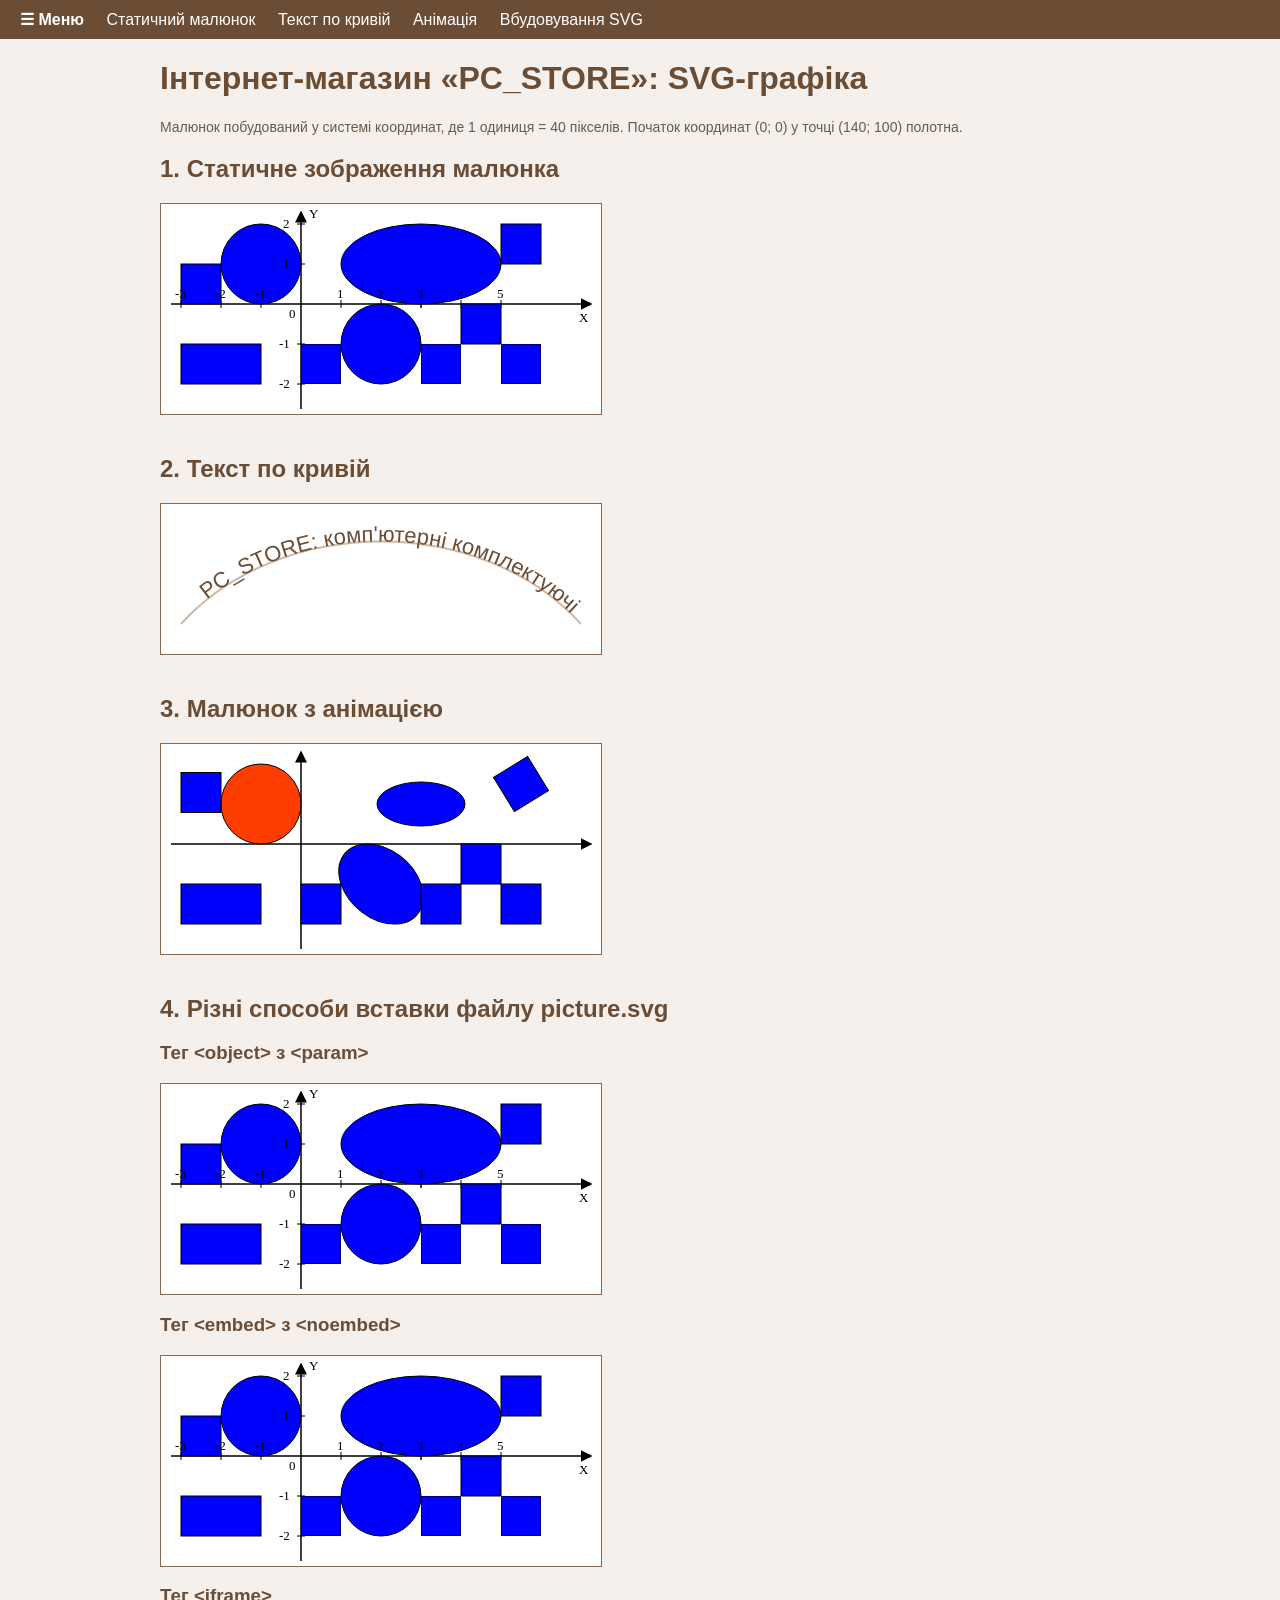
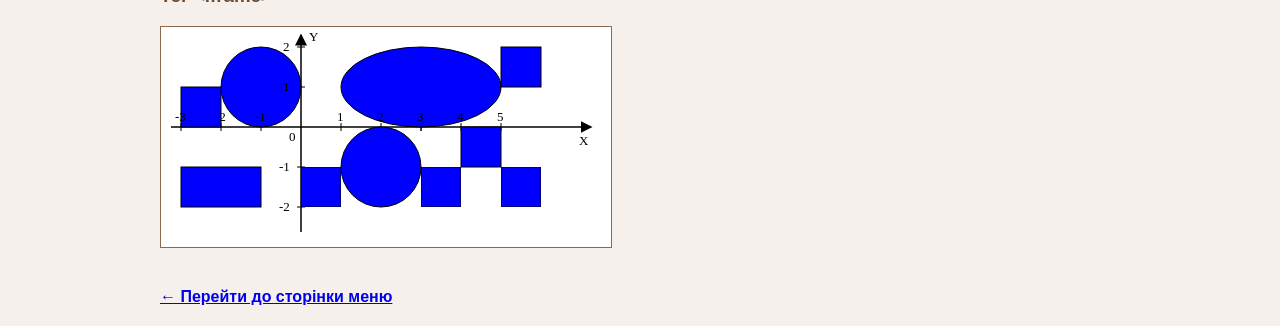
<file: svg.html>
<!DOCTYPE html>
<html lang="uk">
<head>
  <meta charset="UTF-8">
  <meta name="viewport" content="width=device-width, initial-scale=1">
  <title>SVG-графіка — PC_STORE</title>
  <link rel="stylesheet" type="text/css" href="svg.css">
</head>
<body>

<nav id="top-nav">
  <a href="menu.html" style="font-weight:bold;">☰ Меню</a>
  <a href="#s1">Статичний малюнок</a>
  <a href="#s2">Текст по кривій</a>
  <a href="#s3">Анімація</a>
  <a href="#s4">Вбудовування SVG</a>
</nav>

<main class="content">

  <h1>Інтернет-магазин «PC_STORE»: SVG-графіка</h1>
  <p class="note">Малюнок побудований у системі координат, де 1 одиниця = 40 пікселів. Початок координат (0; 0) у точці (140; 100) полотна.</p>

  <section id="s1">
    <h2>1. Статичне зображення малюнка</h2>
    <svg version="1.1" baseProfile="full"
         xmlns="http://www.w3.org/2000/svg"
         xmlns:xlink="http://www.w3.org/1999/xlink"
         xmlns:ev="http://www.w3.org/2001/xml-events"
         width="440" height="210" viewBox="0 0 440 210" class="pic">
      <title>Статичний малюнок варіанту 6</title>
      <desc>Осі координат, два кола, еліпс, прямокутник і квадрати синього кольору.</desc>
      <rect width="440" height="210" fill="white"/>
      <defs>
      <marker id="arrow" markerWidth="8" markerHeight="8" refX="7" refY="4" orient="auto">
        <polygon points="0,0 8,4 0,8" fill="black"/>
      </marker>
      <symbol id="sq" viewBox="0 0 40 40">
        <rect x="0" y="0" width="40" height="40" fill="blue" stroke="black" stroke-width="1"/>
      </symbol>
    </defs>
      <g id="axes" stroke="black" stroke-width="1.5" fill="none">
      <line x1="10" y1="100" x2="430" y2="100" marker-end="url(#arrow)"/>
      <line x1="140" y1="205" x2="140" y2="8" marker-end="url(#arrow)"/>
      <polyline points="260,96 260,104" />
      <g stroke-width="1">
        <line x1="20" y1="96" x2="20" y2="104"/><line x1="60" y1="96" x2="60" y2="104"/>
        <line x1="100" y1="96" x2="100" y2="104"/><line x1="180" y1="96" x2="180" y2="104"/>
        <line x1="220" y1="96" x2="220" y2="104"/><line x1="300" y1="96" x2="300" y2="104"/>
        <line x1="340" y1="96" x2="340" y2="104"/>
        <line x1="136" y1="20" x2="144" y2="20"/><line x1="136" y1="60" x2="144" y2="60"/>
        <line x1="136" y1="140" x2="144" y2="140"/><line x1="136" y1="180" x2="144" y2="180"/>
      </g>
    </g>
      <g id="shapes" fill="blue" stroke="black" stroke-width="1">
        <circle cx="100" cy="60" r="40"/>
        <ellipse cx="260" cy="60" rx="80" ry="40"/>
        <rect x="340" y="20" width="40" height="40"/>
        <rect x="20" y="60" width="40" height="40"/>
        <rect x="300" y="100" width="40" height="40"/>
        <circle cx="220" cy="140" r="40"/>
        <rect x="20" y="140" width="80" height="40"/>
      </g>
      <g id="used">
        <use xlink:href="#sq" x="140" y="140" width="40" height="40"/>
      <use xlink:href="#sq" x="260" y="140" width="40" height="40"/>
      <use xlink:href="#sq" x="340" y="140" width="40" height="40"/>
      </g>
      <g id="labels" font-family="Times New Roman, serif" font-size="13" fill="black">
      <text x="418" y="118">X</text><text x="148" y="14">Y</text>
      <text x="14" y="94">-3</text><text x="54" y="94">-2</text><text x="94" y="94">-1</text>
      <text x="128" y="114">0</text><text x="176" y="94">1</text><text x="216" y="94">2</text>
      <text x="256" y="94">3</text><text x="296" y="94">4</text><text x="336" y="94">5</text>
      <text x="122" y="24">2</text><text x="122" y="64">1</text>
      <text x="118" y="144">-1</text><text x="118" y="184">-2</text>
    </g>
    </svg>
  </section>

  <section id="s2">
    <h2>2. Текст по кривій</h2>
    <svg version="1.1" xmlns="http://www.w3.org/2000/svg" xmlns:xlink="http://www.w3.org/1999/xlink"
         width="440" height="150" viewBox="0 0 440 150" class="pic">
      <title>Текст по кривій</title>
      <desc>Напис розташований уздовж кривої Без'є.</desc>
      <defs>
        <path id="curve" d="M 20,120 C 120,10 320,10 420,120"/>
      </defs>
      <use xlink:href="#curve" fill="none" stroke="#cdb9a5" stroke-width="2"/>
      <text font-family="Arial, sans-serif" font-size="22" fill="#6b4c35">
        <textPath xlink:href="#curve" startOffset="8%">PC_STORE: комп'ютерні комплектуючі</textPath>
      </text>
    </svg>
  </section>

  <section id="s3">
    <h2>3. Малюнок з анімацією</h2>
  
    <svg version="1.1" baseProfile="full"
         xmlns="http://www.w3.org/2000/svg"
         xmlns:xlink="http://www.w3.org/1999/xlink"
         width="440" height="210" viewBox="0 0 440 210" class="pic">
      <title>Малюнок варіанту 6 з анімацією</title>
      <desc>Ті самі фігури, але п'ять з них змінюються в часі.</desc>
      <rect width="440" height="210" fill="white"/>
      <defs>
        <marker id="arrow2" markerWidth="8" markerHeight="8" refX="7" refY="4" orient="auto">
          <polygon points="0,0 8,4 0,8" fill="black"/>
        </marker>
      </defs>
      <g stroke="black" stroke-width="1.5" fill="none">
        <line x1="10" y1="100" x2="430" y2="100" marker-end="url(#arrow2)"/>
        <line x1="140" y1="205" x2="140" y2="8" marker-end="url(#arrow2)"/>
      </g>

      <g fill="blue" stroke="black" stroke-width="1">

        <circle cx="100" cy="60" r="40">
          <animate attributeName="fill" values="blue;red;yellow;blue" dur="4s" repeatCount="indefinite"/>
        </circle>

        <rect x="20" y="60" width="40" height="40">
          <animateTransform attributeName="transform" type="translate"
                            values="0 0; 0 -35; 0 0" dur="3s" repeatCount="indefinite"/>
        </rect>

        <rect x="340" y="20" width="40" height="40">
          <animateTransform attributeName="transform" type="rotate"
                            from="0 360 40" to="360 360 40" dur="4s" repeatCount="indefinite"/>
        </rect>

        <ellipse cx="260" cy="60" rx="80" ry="40">
          <animate attributeName="rx" values="80;40;80" dur="3s" repeatCount="indefinite"/>
          <animate attributeName="ry" values="40;20;40" dur="3s" repeatCount="indefinite"/>
        </ellipse>

        <g transform="translate(220 140)">
          <g>
            <animateTransform attributeName="transform" type="skewX"
                              values="0; 35; -35; 0" dur="4s" repeatCount="indefinite"/>
            <circle cx="0" cy="0" r="40"/>
          </g>
        </g>

        <rect x="300" y="100" width="40" height="40"/>
        <rect x="20" y="140" width="80" height="40"/>
        <rect x="140" y="140" width="40" height="40"/>
        <rect x="260" y="140" width="40" height="40"/>
        <rect x="340" y="140" width="40" height="40"/>
      </g>
    </svg>
  </section>

  <section id="s4">
    <h2>4. Різні способи вставки файлу picture.svg</h2>

    <h3>Тег &lt;object&gt; з &lt;param&gt;</h3>
    <object type="image/svg+xml" data="picture.svg" width="440" height="210" name="pic-object">
      <param name="src" value="picture.svg">
      <param name="wmode" value="transparent">
      Ваш браузер не підтримує SVG-графіку.
    </object>

    <h3>Тег &lt;embed&gt; з &lt;noembed&gt;</h3>
    <embed type="image/svg+xml" src="picture.svg" width="440" height="210" name="pic-embed" wmode="transparent">
    <noembed>Ваш браузер не підтримує плагіни, тому малюнок не показано.</noembed>

    <h3>Тег &lt;iframe&gt;</h3>
    <iframe src="picture.svg" width="450" height="220" frameborder="0" marginwidth="0" marginheight="0" title="Малюнок у фреймі">
      Ваш браузер не підтримує плаваючі фрейми.
    </iframe>
  </section>

  <p><a href="menu.html" style="font-weight:bold;">← Перейти до сторінки меню</a></p>

</main>

</body>
</html>
</file>
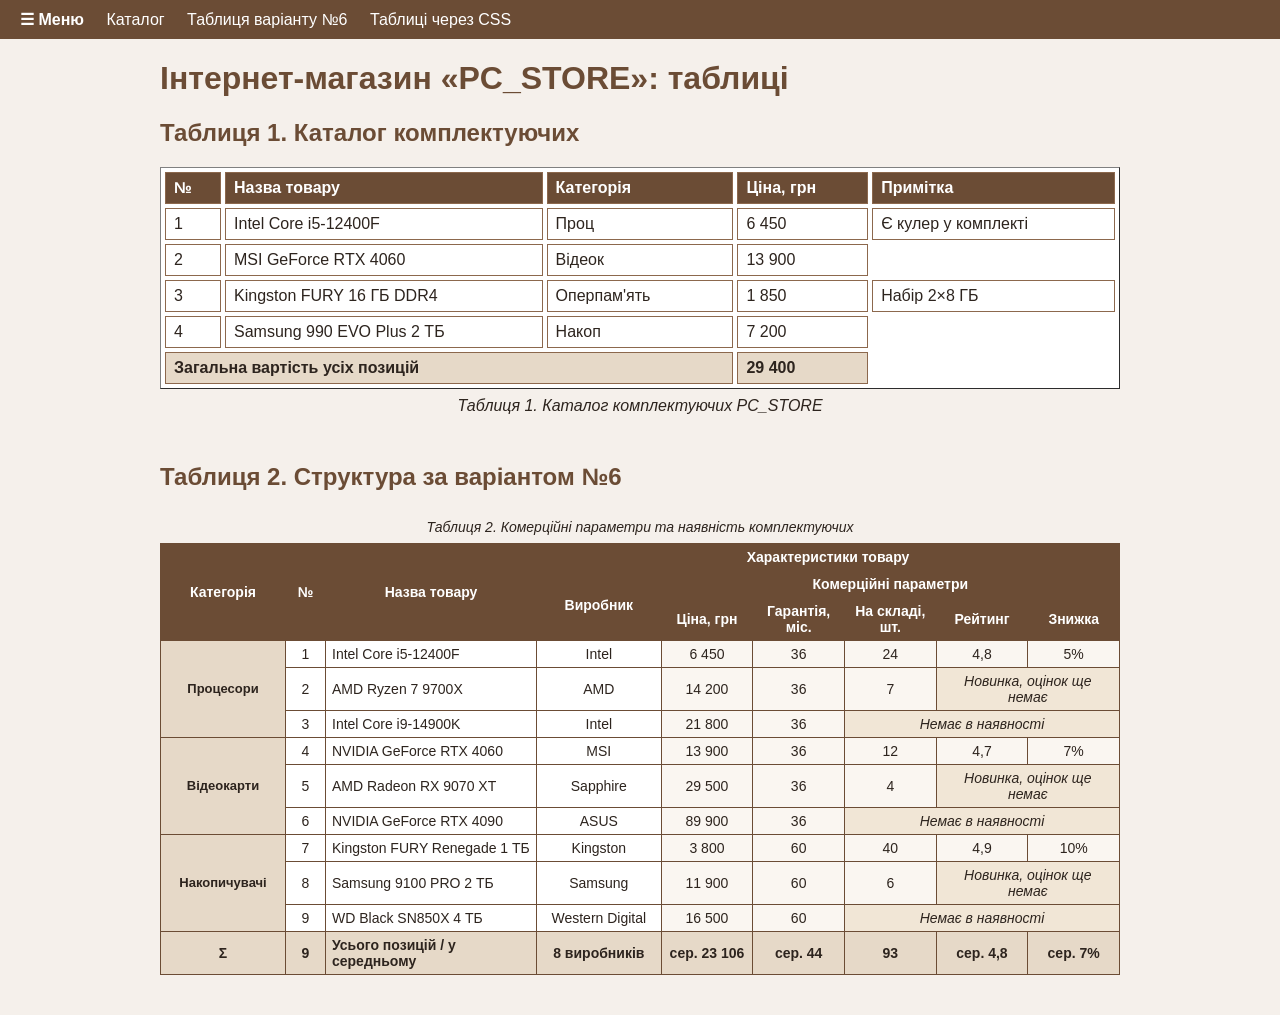
<file: tables.html>
<!DOCTYPE html>
<html lang="uk">
<head>
  <meta charset="UTF-8">
  <title>Таблиці — PC_STORE</title>
  <link rel="stylesheet" type="text/css" href="tables.css">
</head>
<body>

<nav id="top-nav">
  <a href="menu.html" style="font-weight:bold;">☰ Меню</a>
  <a href="#t-catalog">Каталог</a>
  <a href="#t-variant">Таблиця варіанту №6</a>
  <a href="#t-css">Таблиці через CSS</a>
</nav>

<main class="content">

  <h1>Інтернет-магазин «PC_STORE»: таблиці</h1>

  <section id="t-catalog">
    <h2>Таблиця 1. Каталог комплектуючих</h2>

    <table class="catalog" border="1" cellpadding="6" width="100%">
      <caption>Таблиця 1. Каталог комплектуючих PC_STORE</caption>
      <colgroup>
        <col style="width:6%">
        <col style="width:34%">
        <col style="width:20%">
        <col style="width:14%">
        <col style="width:26%">
      </colgroup>
      <thead>
        <tr>
          <th scope="col">№</th>
          <th scope="col">Назва товару</th>
          <th scope="col">Категорія</th>
          <th scope="col">Ціна, грн</th>
          <th scope="col">Примітка</th>
        </tr>
      </thead>
      <tbody>
        <tr>
          <td>1</td>
          <td>Intel Core i5-12400F</td>
          <td>Проц</td>
          <td align="right">6 450</td>
          <td>Є кулер у комплекті</td>
        </tr>
        <tr>
          <td>2</td>
          <td>MSI GeForce RTX 4060</td>
          <td>Відеок</td>
          <td align="right">13 900</td>
          <td></td>
        </tr>
        <tr>
          <td>3</td>
          <td>Kingston FURY 16 ГБ DDR4</td>
          <td>Оперпам'ять</td>
          <td align="right">1 850</td>
          <td>Набір 2×8 ГБ</td>
        </tr>
        <tr>
          <td>4</td>
          <td>Samsung 990 EVO Plus 2 ТБ</td>
          <td>Накоп</td>
          <td align="right">7 200</td>
          <td></td>
        </tr>
      </tbody>
      <tfoot>
        <tr>
          <th colspan="3" scope="row">Загальна вартість усіх позицій</th>
          <td align="right">29 400</td>
          <td></td>
        </tr>
      </tfoot>
    </table>
  </section>

  <section id="t-variant">
    <h2>Таблиця 2. Структура за варіантом №6</h2>

    <table class="variant" id="variant-table" border="1" cellpadding="5" width="100%">
      <caption>Таблиця 2. Комерційні параметри та наявність комплектуючих</caption>

      <colgroup>
        <col class="c-cat">
        <col class="c-num">
        <col class="c-name">
        <col class="c-brand">
        <col class="c-par" span="5">
      </colgroup>

      <thead>
        <tr>
          <th rowspan="3" scope="col">Кате&shy;горія</th>
          <th rowspan="3" scope="col">№</th>
          <th rowspan="3" scope="col">Назва товару</th>
          <th colspan="6" scope="colgroup">Характеристики товару</th>
        </tr>
        <tr>
          <th rowspan="2" scope="col">Виробник</th>
          <th colspan="5" scope="colgroup">Комерційні параметри</th>
        </tr>
        <tr>
          <th scope="col">Ціна, грн</th>
          <th scope="col">Гарантія, міс.</th>
          <th scope="col">На складі, шт.</th>
          <th scope="col">Рейтинг</th>
          <th scope="col">Знижка</th>
        </tr>
      </thead>

      <tbody>
        <tr>
          <th rowspan="3" scope="rowgroup" class="cat">Процесори</th>
          <td>1</td>
          <td class="name">Intel Core i5-12400F</td>
          <td>Intel</td>
          <td>6 450</td>
          <td>36</td>
          <td>24</td>
          <td>4,8</td>
          <td>5%</td>
        </tr>
        <tr>
          <td>2</td>
          <td class="name">AMD Ryzen 7 9700X</td>
          <td>AMD</td>
          <td>14 200</td>
          <td>36</td>
          <td>7</td>
          <td colspan="2" class="msg">Новинка, оцінок ще немає</td>
        </tr>
        <tr>
          <td>3</td>
          <td class="name">Intel Core i9-14900K</td>
          <td>Intel</td>
          <td>21 800</td>
          <td>36</td>
          <td colspan="3" class="msg">Немає в наявності</td>
        </tr>
      </tbody>

      <tbody>
        <tr>
          <th rowspan="3" scope="rowgroup" class="cat">Відеокарти</th>
          <td>4</td>
          <td class="name">NVIDIA GeForce RTX 4060</td>
          <td>MSI</td>
          <td>13 900</td>
          <td>36</td>
          <td>12</td>
          <td>4,7</td>
          <td>7%</td>
        </tr>
        <tr>
          <td>5</td>
          <td class="name">AMD Radeon RX 9070 XT</td>
          <td>Sapphire</td>
          <td>29 500</td>
          <td>36</td>
          <td>4</td>
          <td colspan="2" class="msg">Новинка, оцінок ще немає</td>
        </tr>
        <tr>
          <td>6</td>
          <td class="name">NVIDIA GeForce RTX 4090</td>
          <td>ASUS</td>
          <td>89 900</td>
          <td>36</td>
          <td colspan="3" class="msg">Немає в наявності</td>
        </tr>
      </tbody>

      <tbody>
        <tr>
          <th rowspan="3" scope="rowgroup" class="cat">Накопичувачі</th>
          <td>7</td>
          <td class="name">Kingston FURY Renegade 1 ТБ</td>
          <td>Kingston</td>
          <td>3 800</td>
          <td>60</td>
          <td>40</td>
          <td>4,9</td>
          <td>10%</td>
        </tr>
        <tr>
          <td>8</td>
          <td class="name">Samsung 9100 PRO 2 ТБ</td>
          <td>Samsung</td>
          <td>11 900</td>
          <td>60</td>
          <td>6</td>
          <td colspan="2" class="msg">Новинка, оцінок ще немає</td>
        </tr>
        <tr>
          <td>9</td>
          <td class="name">WD Black SN850X 4 ТБ</td>
          <td>Western Digital</td>
          <td>16 500</td>
          <td>60</td>
          <td colspan="3" class="msg">Немає в наявності</td>
        </tr>
      </tbody>

      <tfoot>
        <tr>
          <th scope="row">Σ</th>
          <td>9</td>
          <td class="name">Усього позицій / у середньому</td>
          <td>8 виробників</td>
          <td>сер. 23 106</td>
          <td>сер. 44</td>
          <td>93</td>
          <td>сер. 4,8</td>
          <td>сер. 7%</td>
        </tr>
      </tfoot>
    </table>
  </section>
</file>
<file: styles.css>
/* УНІВЕРСАЛЬНИЙ СЕЛЕКТОР */
* {
    box-sizing: border-box;
    margin-left: auto;
    margin-right: auto;
    direction: ltr;
    unicode-bidi: normal;
}

/*  СЕЛЕКТОР ТЕГУ ТА ФОНОВІ ВЛАСТИВОСТІ */
body {
    color: #2d241e;
    background-color: #f5f0eb;
    background-image: url("фон.jpg");
    background-attachment: scroll;
    background-position: center bottom;
    font-family: Arial, sans-serif;
    line-height: normal;
    margin: 0;
    padding-left: 0px;
    padding-right: 0px;
}

/* КОНТЕКСТНИЙ СЕЛЕКТОР  */
div section p {
    line-height: 22px;
    vertical-align: baseline;
}

/* СЕЛЕКТОР ДІТЕЙ */
.content-wrapper > section {
    margin: 20px auto;
}

[data-role] {
    padding-bottom: 15px;
}

[data-role="main-content"] {
    min-height: 400px;
    height: auto;
}

a[rel~="external"] {
    outline-style: solid;
    outline-width: 1px;
    outline-color: #8c684d;


}


a:link {
    color: #003366;
    text-decoration: none;
}

.nav-menu p > a:first-child {        /* меню навігації <Головна(Про фірму) жирний шрифт>  */
    font-weight: bold;
}

.catalog-section > .product-card:last-child {
    border-right-style: solid;
    border-right-width: 3px;     
    border-right-color: #003366; 
    padding-right: 15px;
}

input:enabled {                          /* поля для вводу тексту */
    border-left-color: #003366;
    border-left-style: solid;
    visibility: visible;
}

input:disabled {
    border-left-color: #ccc;
    border-left-style: dotted;
    background-color: #e0e0e0;
}

article:not(.news-post) {
    background-color: #fcf9f6;                    
}

section p:last-of-type img {
    vertical-align: top;
}


p::first-letter {
    font-size: 110%;
    color: #003366;
}

article p::first-line {
    color: red;
}


.site-header {
    border-top-width: thin;                      /* шапка Інтернет-магазин «PC_STORE */
    border-top-color: #003366;
    border-style: solid;
    margin-left: 10px !important;
    margin-right: 10px !important;
    padding-left: 10px;
    padding-right: 10px;
    padding-bottom: 10px;
}

.product-card, .card {               /* блоку 1.1. Процесор Intel Core i3-1310F */
    border-width: thin;
    border-bottom-width: thin;
    border-top-width: thin;
    border-left-color: #003366;
    border-top-color: #003366;
    border-right-color: #003366;
    border-left-style: none;
    border-style: solid;
    border-right-style: solid;
    padding-left: 15px;
    padding-right: 15px;
    padding-bottom: 15px;
    margin-left: auto;
    margin-right: auto;
    margin-bottom: 15px;
}

.sidebar-news {
    float: left;
    width: 30%;
    position: relative;
    z-index: auto;
    min-height: 200px;
    height: 100%;
}

.main-column {                      
    float: none;
    clear: both;                        
    position: static;
    overflow: visible;
}

.hidden-block {
    visibility: hidden;
    overflow: scroll;
}

.clipped-element {
    position: absolute;
    clip: rect(0px, 60px, 200px, 0px);   /* обрізання  */
}

.css-table-container {       /* для побудови таблиці */
    display: table;
    width: 100%;
}

.css-table-col {
    display: table-column;
}

.css-table-caption {
    display: table-caption;
    vertical-align: text-top;
}

.css-table-header {
    display: table-header-group;
}

.css-table-body {
    display: table-row-group;
}

.css-table-row {
    display: table-row;
}

.css-table-cell {
    display: table-cell;
    border: 1px solid #888; 
    padding: 8px 15px;      
}

.inline-element {
    display: inline;
    vertical-align: sub;  /* нижній регустр */
}

.bidi-override-demo {
    unicode-bidi: bidi-override;
    direction: ltr;                   /* можна міняти напрямок читання сллова */
}
</file>
<file: forms.css>
@page {
  size: portrait;
  marks: cross;
}

body {
  font-family: 'Gill Sans', 'Lucida Sans Unicode', 'Lucida Sans Regular', Cochin, sans-serif;
  font-size: 16px;
  font-weight: 500;
  margin: 0;
  background: #f5f0eb;
  color: #2d241e;
}
h1 {
  color: #6b4c35;
  font-weight: 700;
  font-stretch: semi-expanded;
  text-shadow: #cdb9a5 1px 1px 2px;     
}
legend {
  font-family: Cochin, serif;
  font-weight: 700;
  font-variant: small-caps;
  font-stretch: extra-condensed;
  color: #6b4c35;
}
input, textarea, select, button {
  font-family: monospace;
  font-size: 14px;
}
em {
  font-style: normal;
  font-weight: 700;
  color: #b00020;
}
.sys {
  font: icon;                           
}

label {
  word-spacing: 2px;
}
legend {
  text-decoration: underline;
}
.buttons {
  text-align: right;
}
code {
  white-space: pre;                        
}
p, textarea {
  widows: 2;
  orphans: 3;
}


nav {
  background: #6b4c35;
  padding: 10px 20px;
}
nav a {
  color: #fff;
  margin-right: 18px;
  text-decoration: none;
}
nav a:hover { text-decoration: underline; }
.content {
  max-width: 760px;
  margin: 20px auto;
  padding: 0 20px;
}
.hint { font-size: 14px; color: #6b5a4c; }


.box {
  border: 1px solid #6b4c35;
  border-radius: 6px;
  background: #fffdf9;
  padding: 10px 16px 14px;
  margin-bottom: 18px;
}
.row { margin: 8px 0; }
.lbl {
  display: inline-block;
  width: 190px;
  vertical-align: top;
  margin: 6px 6px 6px 0;
}
.chk {
  display: block;
  margin: 4px 0;
}
.fld {
  width: 260px;
  padding: 5px 8px;
  border: 1px solid #8c684d;
  border-radius: 4px;
  background: #fff;
  box-sizing: border-box;
}
textarea.fld { width: 300px; height: 90px; vertical-align: top; }
input[type=range].fld { width: 180px; padding: 0; }
input[type=checkbox].fld-chk { width: auto; margin-right: 6px; }
input[type=file].fld { width: 300px; }

input:focus, textarea:focus, select:focus {
  background: #f6ecde;
  outline: 2px solid #c9a27c;
}
input:focus:invalid, textarea:focus:invalid, select:focus:invalid {
  border-color: #b00020;
  background: #fde8ea;
  outline: 2px solid #e57373;
}
input:focus:valid, textarea:focus:valid, select:focus:valid {
  border-color: #2e7d32;
  background: #e8f5e9;
  outline: 2px solid #81c784;
}

progress.bar { width: 220px; height: 16px; vertical-align: middle; }
meter { width: 220px; vertical-align: middle; }

button,
input[type=submit] {
  background: #6b4c35;
  color: #fff;
  border: 0;
  padding: 9px 16px;
  border-radius: 6px;
  cursor: pointer;
}
button:hover,
input[type=submit]:hover { background: #4a3525; }
.img-btn { vertical-align: middle; margin-left: 8px; cursor: pointer; }

/* keygen вилучено зі стандарту, показуємо його підпис через CSS */
keygen::before {
  content: "[тег keygen браузери не підтримують]";
  color: #777;
  font-size: 13px;
}

@media (max-width: 640px) {
  .lbl { display: block; width: auto; }
  .fld, textarea.fld, input[type=file].fld { width: 100%; }
}


@media print {
  #fs-extra { page-break-before: always; }
  #fs-final { page-break-after: always; }
  nav, .buttons { display: none; }
}

h1 {
  azimuth: center;
  speak: normal;
  speak-numeral: continuous;
}
legend {
  volume: 80%;
  cue-before: url(sound/ding.wav);
  cue-after: url(sound/ding.wav);
}
label {
  voice-family: male;
  speech-rate: x-slow;
  pitch-range: 50;
  stress: 50;
}
.hint {
  speech-rate: x-fast;
  azimuth: far-right;
  elevation: below;
}
.box {
  cue: url(sound/in.wav) url(sound/out.wav);
  play-during: url(sound/music.mp3) mix repeat;
}
.sys {
  volume: silent;
}
</file>
<file: lists.css>
body {
  font-family: Arial, sans-serif;
  margin: 0;
  background: #f5f0eb;
  color: #2d241e;
}
nav {
  background: #6b4c35;
  padding: 10px 20px;
}
nav a {
  color: #fff;
  margin-right: 18px;
  text-decoration: none;
}
nav a:hover { text-decoration: underline; }
.content {
  max-width: 900px;
  margin: 20px auto;
  padding: 0 20px;
}
h1, h2 { color: #6b4c35; }
dt { font-weight: bold; margin-top: 8px; }
dd { margin-left: 30px; }
marquee {
  background: #e6d9c8;
  padding: 6px;
  display: block;
}
.menu-list li { margin: 6px 0; }



.img-list {
  list-style-image: url("data:image/svg+xml,%3Csvg xmlns='http://www.w3.org/2000/svg' width='12' height='12'%3E%3Ccircle cx='6' cy='6' r='5' fill='%236b4c35'/%3E%3C/svg%3E");
}
 

.inside-list  { list-style-position: inside;  background: #e6d9c8; }
.outside-list { list-style-position: outside; background: #e6d9c8; }
 

.short-list { list-style: square inside; }
 

.marker-list { marker-offset: 20px; }
.marker-list li::marker { color: #8a1f1f; font-weight: bold; }
</file>
<file: svg.css>
body {
  font-family: Arial, sans-serif;
  margin: 0;
  background: #f5f0eb;
  color: #2d241e;
}
nav {
  background: #6b4c35;
  padding: 10px 20px;
}
nav a {
  color: #fff;
  margin-right: 18px;
  text-decoration: none;
}
nav a:hover { text-decoration: underline; }
.content {
  max-width: 960px;
  margin: 20px auto;
  padding: 0 20px;
}
h1, h2, h3 { color: #6b4c35; }
section { margin-bottom: 40px; }
.note { font-size: 14px; color: #6b5a4c; }

/* ===== SVG та способи вставки ===== */
.pic,
object,
embed,
iframe {
  display: block;
  max-width: 100%;
  background: #fff;
  border: 1px solid #8c684d;
}
iframe { border: 1px solid #8c684d; }
</file>
<file: tables.css>
body {
  font-family: Arial, sans-serif;
  margin: 0;
  background: #f5f0eb;
  color: #2d241e;
}
nav {
  background: #6b4c35;
  padding: 10px 20px;
}
nav a {
  color: #fff;
  margin-right: 18px;
  text-decoration: none;
}
nav a:hover { text-decoration: underline; }
.content {
  max-width: 960px;
  margin: 20px auto;
  padding: 0 20px;
}
h1, h2 { color: #6b4c35; }
section { margin-bottom: 40px; }
.note { font-size: 14px; color: #6b5a4c; }

.catalog {
  display: table;
  width: 100%;
  table-layout: auto;             
  border-collapse: separate;      
  border-spacing: 4px;            
  empty-cells: hide;              
  caption-side: bottom;          
  background: #fff;
}
.catalog th,
.catalog td {
  border-width: 1px;
  border-style: solid;
  border-color: #8c684d;
  padding: 6px 8px;
  text-align: left;
}
.catalog thead th {
  background: #6b4c35;
  color: #fff;
}
.catalog tfoot td,
.catalog tfoot th {
  background: #e6d9c8;
  font-weight: bold;
}
.catalog caption {
  font-style: italic;
  padding: 8px 0;
}


.variant {
  width: 100%;
  table-layout: fixed;         
  border-collapse: collapse;    
  empty-cells: show;
  caption-side: top;                   
  font-size: 14px;
  background: #fff;
}
.variant th,
.variant td {
  border: 1px solid #6b4c35;
  padding: 5px 6px;
  text-align: center;
  vertical-align: middle;
}
.variant .c-cat   { width: 125px; }
.variant .c-num   { width: 40px; }
.variant .c-name  { width: 22%; }
.variant .c-brand { width: 13%; }
.variant .c-par   { background: #faf6f1; }   
.variant thead th {
  background: #6b4c35;
  color: #fff;
}
.variant tbody th.cat {
  background: #e6d9c8;
  font-size: 13px;
}
.variant td.name { text-align: left; }
.variant td.msg {
  background: #f1e6d6;
  font-style: italic;
}
.variant tfoot th,
.variant tfoot td {
  background: #e6d9c8;
  font-weight: bold;
}
.variant caption {
  font-style: italic;
  padding: 8px 0;
}
</file>
